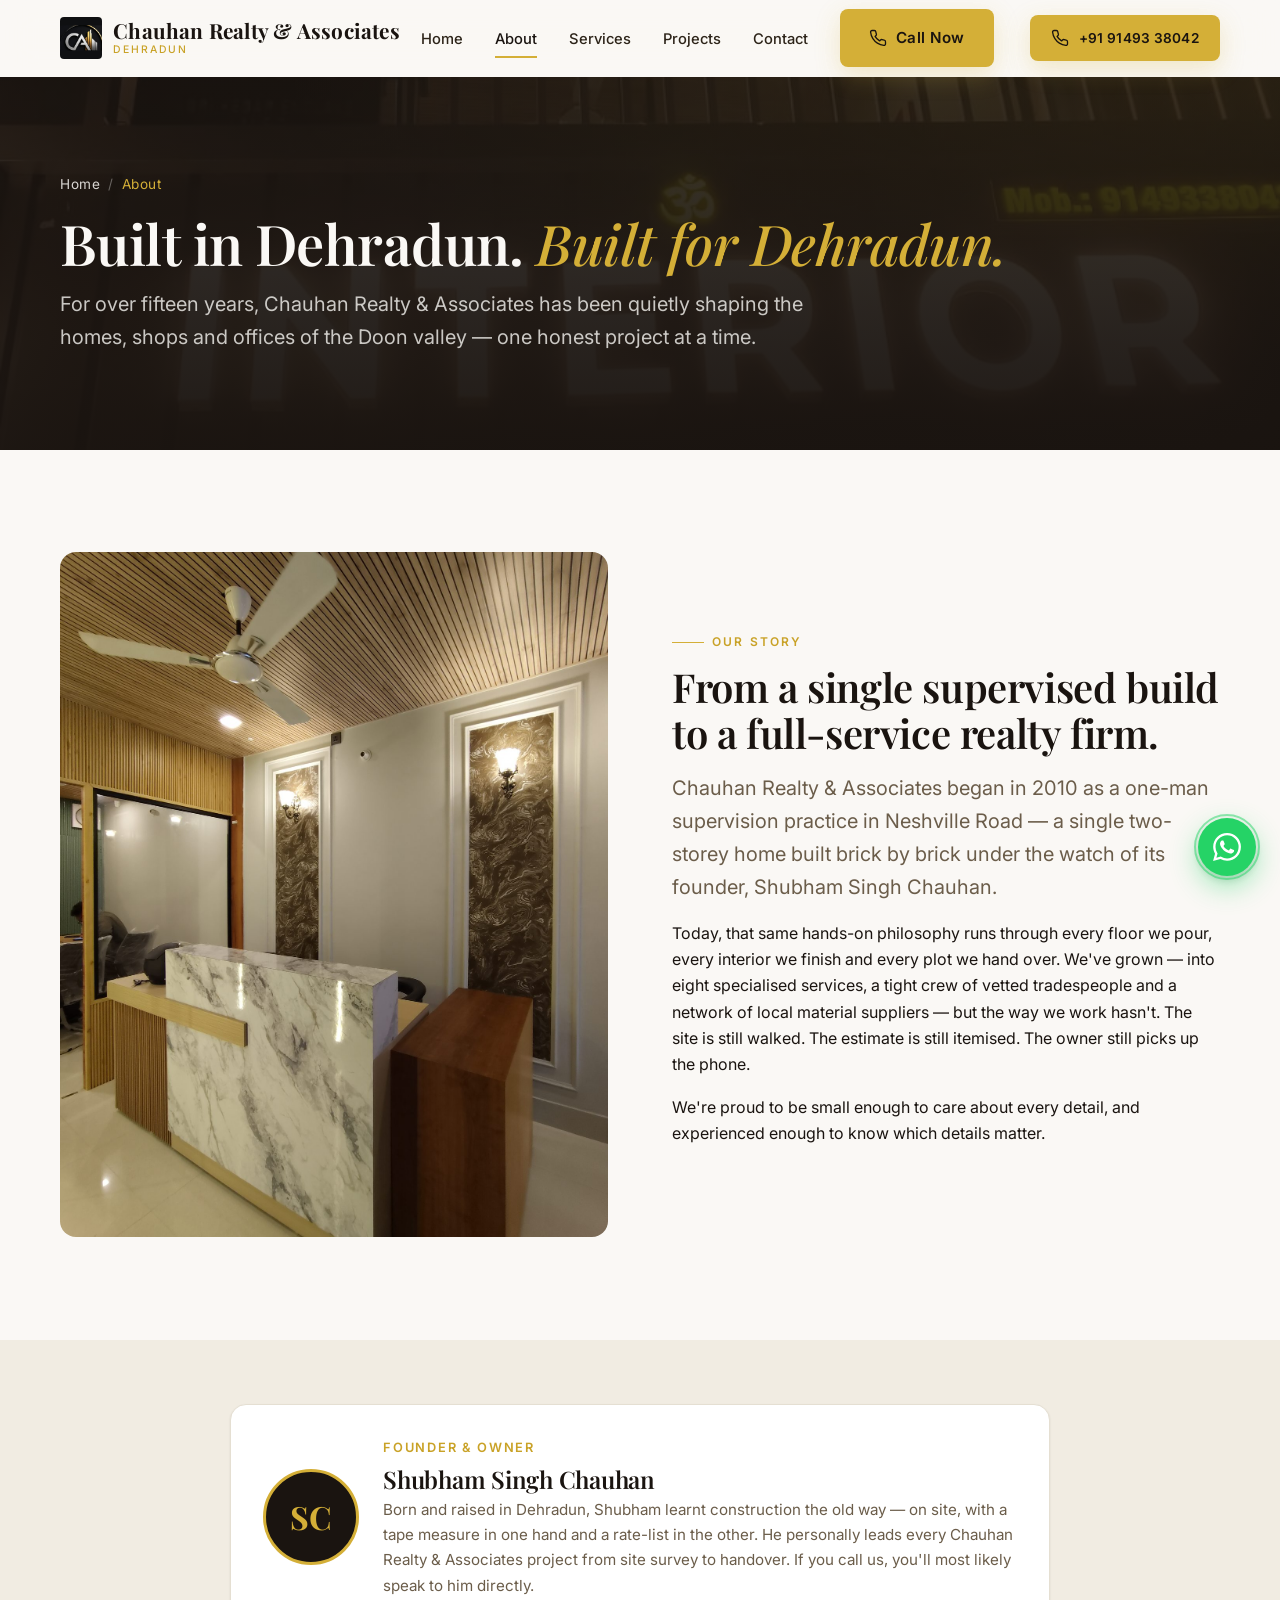
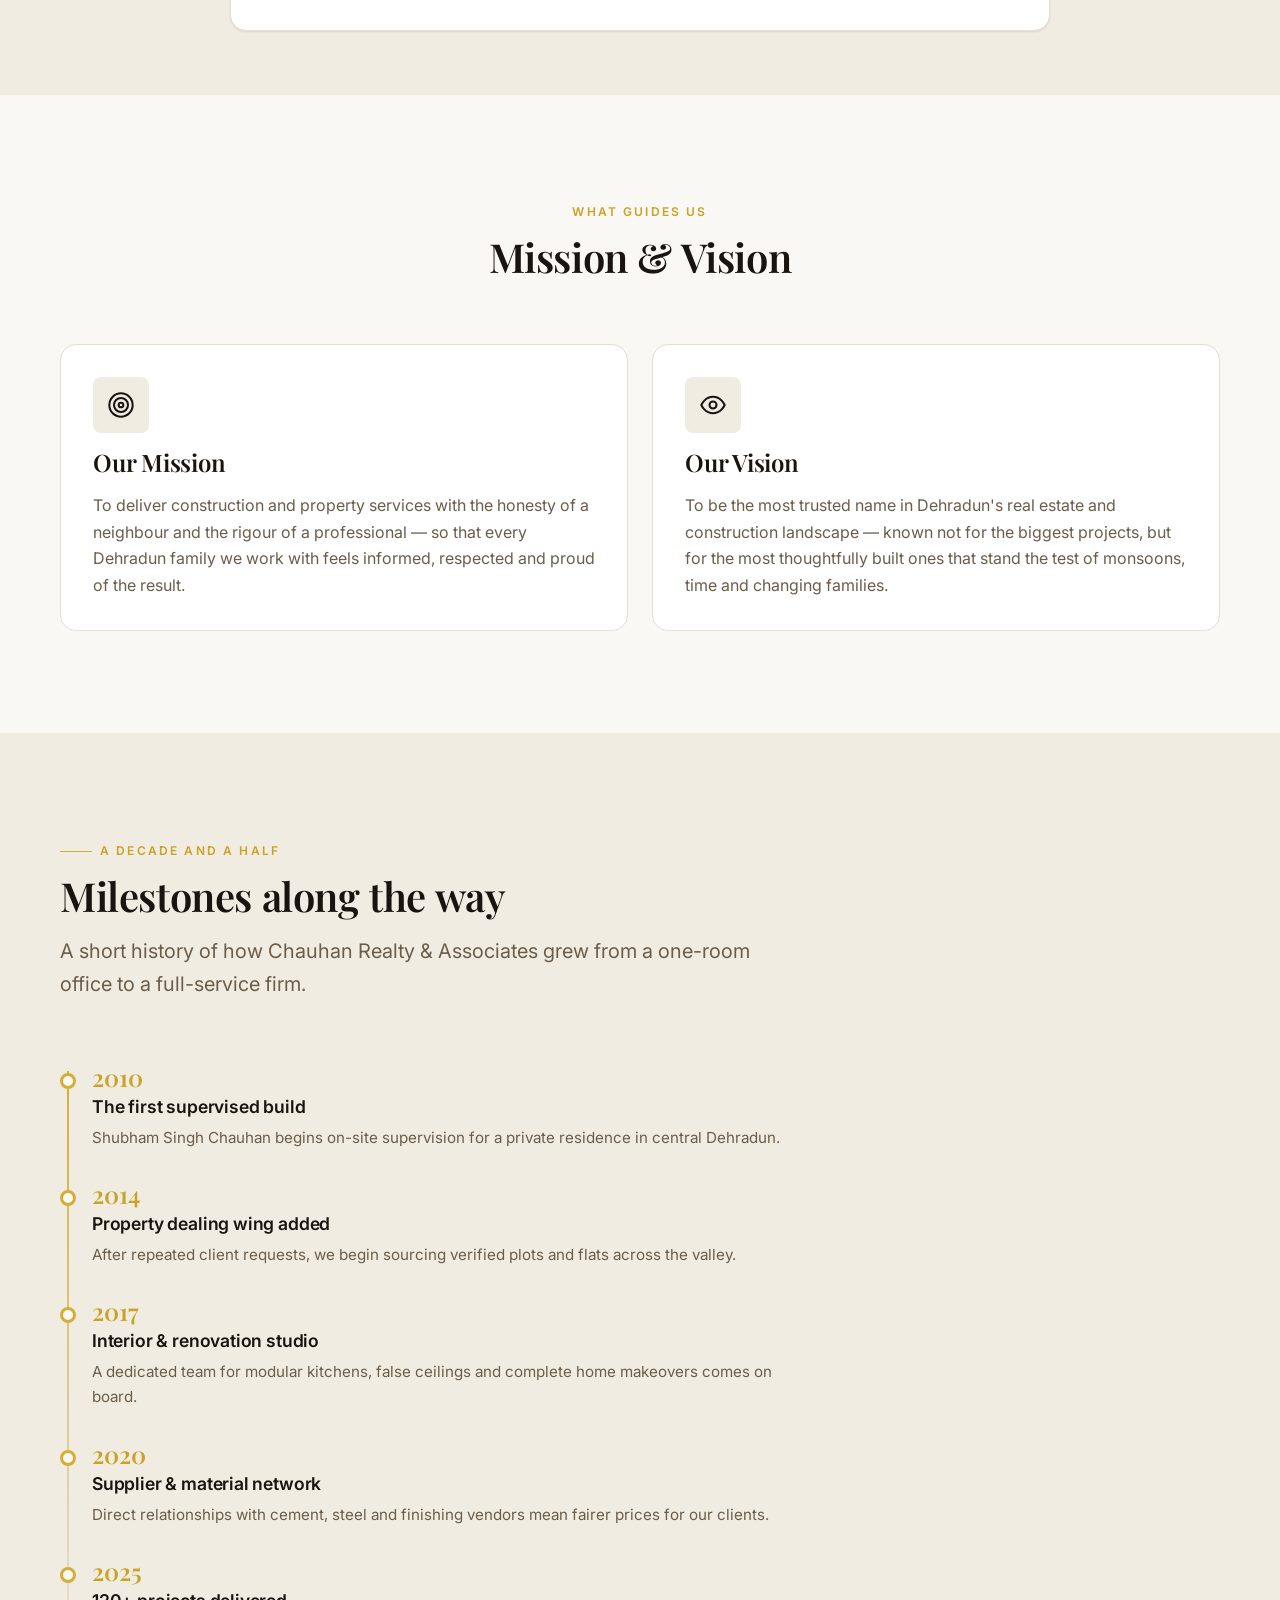
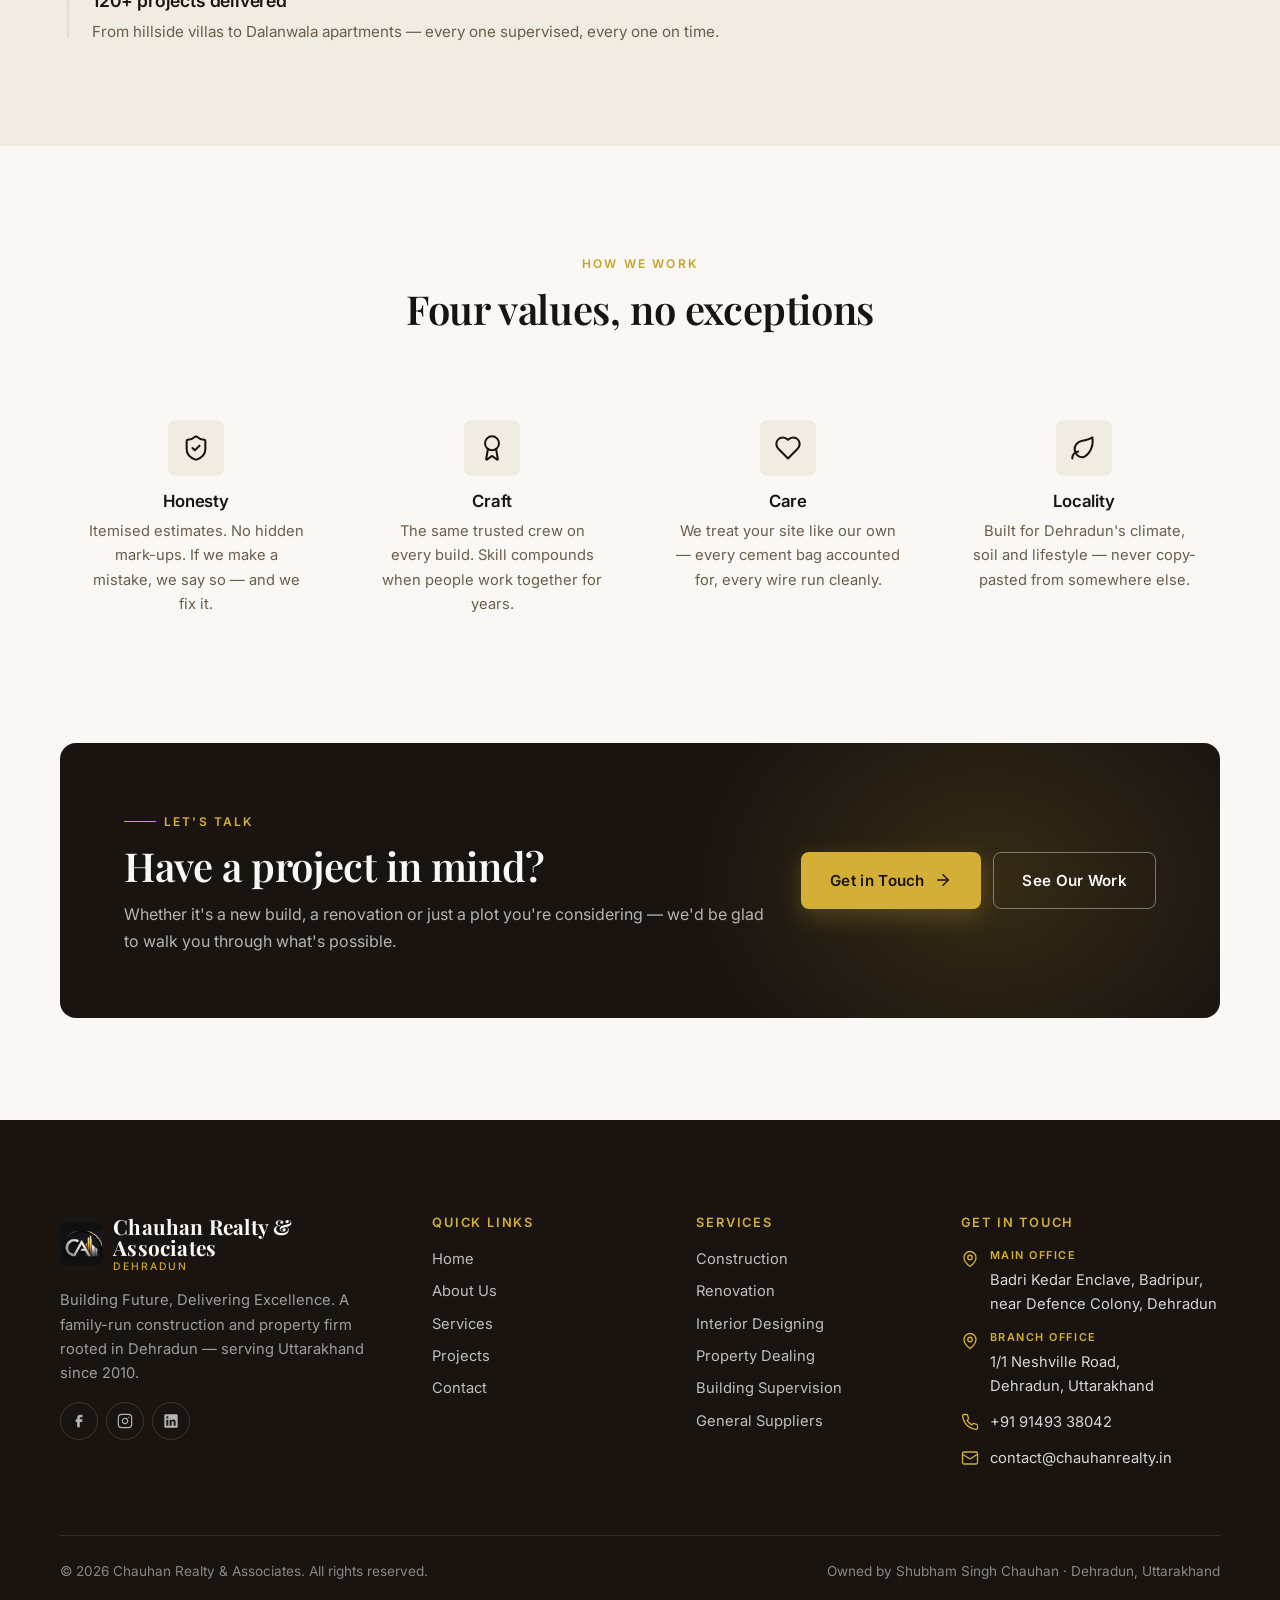
<file: about.html>
<!DOCTYPE html>
<html lang="en">
<head>
  <meta charset="UTF-8" />
  <meta name="viewport" content="width=device-width, initial-scale=1.0" />
  <meta name="theme-color" content="#1a1410" />

  <title>About Chauhan Realty &amp; Associates — Trusted Builders & Property Dealers in Dehradun</title>
  <meta name="description" content="Founded by Shubham Singh Chauhan, Chauhan Realty &amp; Associates has served Dehradun since 2010 — building homes, renovating commercial spaces and dealing in property across Uttarakhand." />
  <link rel="canonical" href="https://chauhanrealty.in/about.html" />

  <meta property="og:type" content="website" />
  <meta property="og:url" content="https://chauhanrealty.in/about.html" />
  <meta property="og:title" content="About Chauhan Realty &amp; Associates — Trusted Builders in Dehradun" />
  <meta property="og:description" content="Our story, our owner, and the values behind every build. Family-run construction & property firm in Dehradun." />
  <meta property="og:image" content="https://chauhanrealty.in/images/og-cover.jpg" />
  <meta property="og:locale" content="en_IN" />
  <meta property="og:site_name" content="Chauhan Realty &amp; Associates" />
  <meta name="twitter:card" content="summary_large_image" />
  <meta name="twitter:title" content="About Chauhan Realty &amp; Associates — Trusted Builders in Dehradun" />
  <meta name="twitter:description" content="Family-run construction & property firm serving Dehradun since 2010." />
  <meta name="twitter:image" content="https://chauhanrealty.in/images/og-cover.jpg" />

  <link rel="icon" type="image/jpeg" href="images/logo.jpg" />
  <link rel="apple-touch-icon" href="images/logo.jpg" />

  <link rel="preconnect" href="https://fonts.googleapis.com">
  <link rel="preconnect" href="https://fonts.gstatic.com" crossorigin>
  <link href="https://fonts.googleapis.com/css2?family=Playfair+Display:ital,wght@0,400;0,500;0,600;0,700;1,400;1,500&family=Inter:wght@300;400;500;600;700&display=swap" rel="stylesheet">

  <link rel="stylesheet" href="css/style.css" />
</head>

<body data-page="about">

  <!-- ============ SVG icon sprite ============ -->
  <svg width="0" height="0" style="position:absolute" aria-hidden="true" focusable="false">
    <defs>
      <symbol id="i-construction" viewBox="0 0 24 24" fill="none" stroke="currentColor" stroke-width="1.75" stroke-linecap="round" stroke-linejoin="round"><rect x="2" y="6" width="20" height="8" rx="1"/><path d="M17 14v7"/><path d="M7 14v7"/><path d="M17 3v3"/><path d="M7 3v3"/><path d="M10 14 2.3 6.3"/><path d="m14 6 7.7 7.7"/><path d="m8 6 8 8"/></symbol>
      <symbol id="i-shield-check" viewBox="0 0 24 24" fill="none" stroke="currentColor" stroke-width="1.75" stroke-linecap="round" stroke-linejoin="round"><path d="M20 13c0 5-3.5 7.5-7.66 8.95a1 1 0 0 1-.67-.01C7.5 20.5 4 18 4 13V6a1 1 0 0 1 1-1c2 0 4.5-1.2 6.24-2.72a1.17 1.17 0 0 1 1.52 0C14.51 3.81 17 5 19 5a1 1 0 0 1 1 1z"/><path d="m9 12 2 2 4-4"/></symbol>
      <symbol id="i-award" viewBox="0 0 24 24" fill="none" stroke="currentColor" stroke-width="1.75" stroke-linecap="round" stroke-linejoin="round"><path d="m15.477 12.89 1.515 8.526a.5.5 0 0 1-.81.47l-3.58-2.687a1 1 0 0 0-1.197 0l-3.586 2.686a.5.5 0 0 1-.81-.469l1.514-8.526"/><circle cx="12" cy="8" r="6"/></symbol>
      <symbol id="i-users" viewBox="0 0 24 24" fill="none" stroke="currentColor" stroke-width="1.75" stroke-linecap="round" stroke-linejoin="round"><path d="M16 21v-2a4 4 0 0 0-4-4H6a4 4 0 0 0-4 4v2"/><circle cx="9" cy="7" r="4"/><path d="M22 21v-2a4 4 0 0 0-3-3.87"/><path d="M16 3.13a4 4 0 0 1 0 7.75"/></symbol>
      <symbol id="i-target" viewBox="0 0 24 24" fill="none" stroke="currentColor" stroke-width="1.75" stroke-linecap="round" stroke-linejoin="round"><circle cx="12" cy="12" r="10"/><circle cx="12" cy="12" r="6"/><circle cx="12" cy="12" r="2"/></symbol>
      <symbol id="i-eye" viewBox="0 0 24 24" fill="none" stroke="currentColor" stroke-width="1.75" stroke-linecap="round" stroke-linejoin="round"><path d="M2 12s3-7 10-7 10 7 10 7-3 7-10 7-10-7-10-7z"/><circle cx="12" cy="12" r="3"/></symbol>
      <symbol id="i-heart" viewBox="0 0 24 24" fill="none" stroke="currentColor" stroke-width="1.75" stroke-linecap="round" stroke-linejoin="round"><path d="M19 14c1.49-1.46 3-3.21 3-5.5A5.5 5.5 0 0 0 16.5 3c-1.76 0-3 .5-4.5 2-1.5-1.5-2.74-2-4.5-2A5.5 5.5 0 0 0 2 8.5c0 2.29 1.51 4.04 3 5.5l7 7Z"/></symbol>
      <symbol id="i-leaf" viewBox="0 0 24 24" fill="none" stroke="currentColor" stroke-width="1.75" stroke-linecap="round" stroke-linejoin="round"><path d="M11 20A7 7 0 0 1 9.8 6.1C15.5 5 17 4.48 19.2 2.96c1.4 9.3-3.7 15.4-8.2 17.04"/><path d="M2 21c0-3 1.85-5.36 5.08-6"/></symbol>
      <symbol id="i-check" viewBox="0 0 24 24" fill="none" stroke="currentColor" stroke-width="2.25" stroke-linecap="round" stroke-linejoin="round"><polyline points="20 6 9 17 4 12"/></symbol>
      <symbol id="i-arrow-right" viewBox="0 0 24 24" fill="none" stroke="currentColor" stroke-width="2" stroke-linecap="round" stroke-linejoin="round"><line x1="5" y1="12" x2="19" y2="12"/><polyline points="12 5 19 12 12 19"/></symbol>
      <symbol id="i-phone" viewBox="0 0 24 24" fill="none" stroke="currentColor" stroke-width="1.75" stroke-linecap="round" stroke-linejoin="round"><path d="M22 16.92v3a2 2 0 0 1-2.18 2 19.79 19.79 0 0 1-8.63-3.07 19.5 19.5 0 0 1-6-6 19.79 19.79 0 0 1-3.07-8.67A2 2 0 0 1 4.11 2h3a2 2 0 0 1 2 1.72 12.84 12.84 0 0 0 .7 2.81 2 2 0 0 1-.45 2.11L8.09 9.91a16 16 0 0 0 6 6l1.27-1.27a2 2 0 0 1 2.11-.45 12.84 12.84 0 0 0 2.81.7A2 2 0 0 1 22 16.92z"/></symbol>
      <symbol id="i-mail" viewBox="0 0 24 24" fill="none" stroke="currentColor" stroke-width="1.75" stroke-linecap="round" stroke-linejoin="round"><rect x="2" y="4" width="20" height="16" rx="2"/><path d="m22 7-8.97 5.7a1.94 1.94 0 0 1-2.06 0L2 7"/></symbol>
      <symbol id="i-map-pin" viewBox="0 0 24 24" fill="none" stroke="currentColor" stroke-width="1.75" stroke-linecap="round" stroke-linejoin="round"><path d="M20 10c0 6-8 12-8 12s-8-6-8-12a8 8 0 0 1 16 0Z"/><circle cx="12" cy="10" r="3"/></symbol>
      <symbol id="i-whatsapp" viewBox="0 0 24 24" fill="currentColor"><path d="M17.472 14.382c-.297-.149-1.758-.867-2.03-.967-.273-.099-.471-.148-.67.15-.197.297-.767.966-.94 1.164-.173.198-.347.223-.644.075-.297-.15-1.255-.463-2.39-1.475-.883-.788-1.48-1.761-1.653-2.059-.173-.297-.018-.458.13-.606.134-.133.298-.347.446-.52.149-.174.198-.298.298-.497.099-.198.05-.371-.025-.52-.075-.149-.669-1.612-.916-2.207-.242-.579-.487-.5-.669-.51-.173-.008-.371-.01-.57-.01-.198 0-.52.074-.792.372-.272.297-1.04 1.016-1.04 2.479 0 1.462 1.065 2.875 1.213 3.074.149.198 2.096 3.2 5.077 4.487.709.306 1.262.489 1.694.625.712.227 1.36.195 1.871.118.571-.085 1.758-.719 2.006-1.413.248-.694.248-1.289.173-1.413-.074-.124-.272-.198-.57-.347m-5.421 7.403h-.004a9.87 9.87 0 0 1-5.031-1.378l-.361-.214-3.741.982.998-3.648-.235-.374a9.86 9.86 0 0 1-1.51-5.26c.001-5.45 4.436-9.884 9.888-9.884 2.64 0 5.122 1.03 6.988 2.898a9.825 9.825 0 0 1 2.893 6.994c-.003 5.45-4.437 9.884-9.885 9.884m8.413-18.297A11.815 11.815 0 0 0 12.05 0C5.495 0 .16 5.335.157 11.892c0 2.096.547 4.142 1.588 5.945L.057 24l6.305-1.654a11.882 11.882 0 0 0 5.683 1.448h.005c6.554 0 11.89-5.335 11.893-11.893A11.821 11.821 0 0 0 20.464 3.488"/></symbol>
      <symbol id="i-facebook" viewBox="0 0 24 24" fill="currentColor"><path d="M9.198 21.5h4v-8.01h3.604l.396-3.98h-4V7.5a1 1 0 0 1 1-1h3v-4h-3a5 5 0 0 0-5 5v2.01h-2l-.396 3.98h2.396v8.01Z"/></symbol>
      <symbol id="i-instagram" viewBox="0 0 24 24" fill="none" stroke="currentColor" stroke-width="1.75" stroke-linecap="round" stroke-linejoin="round"><rect x="2" y="2" width="20" height="20" rx="5"/><path d="M16 11.37A4 4 0 1 1 12.63 8 4 4 0 0 1 16 11.37z"/><line x1="17.5" y1="6.5" x2="17.51" y2="6.5"/></symbol>
      <symbol id="i-linkedin" viewBox="0 0 24 24" fill="currentColor"><path d="M20.5 2h-17A1.5 1.5 0 0 0 2 3.5v17A1.5 1.5 0 0 0 3.5 22h17a1.5 1.5 0 0 0 1.5-1.5v-17A1.5 1.5 0 0 0 20.5 2zM8 19H5v-9h3zM6.5 8.25A1.75 1.75 0 1 1 8.3 6.5a1.78 1.78 0 0 1-1.8 1.75zM19 19h-3v-4.74c0-1.42-.6-1.93-1.38-1.93A1.74 1.74 0 0 0 13 14.19a.66.66 0 0 0 0 .14V19h-3v-9h2.9v1.3a3.11 3.11 0 0 1 2.7-1.4c1.55 0 3.36.86 3.36 3.66z"/></symbol>
    </defs>
  </svg>

  <!-- ============ Header ============ -->
  <header class="site-header">
    <div class="container">
      <nav class="nav" aria-label="Primary">
        <a href="index.html" class="brand">
          <span class="brand-mark"><img src="images/logo.jpg" alt="" /></span>
          <span class="brand-text">Chauhan Realty &amp; Associates<small>Dehradun</small></span>
        </a>
        <ul class="nav-list" id="primary-menu">
          <li><a class="nav-link" data-nav="home"     href="index.html">Home</a></li>
          <li><a class="nav-link" data-nav="about"    href="about.html">About</a></li>
          <li><a class="nav-link" data-nav="services" href="services.html">Services</a></li>
          <li><a class="nav-link" data-nav="projects" href="projects.html">Projects</a></li>
          <li><a class="nav-link" data-nav="contact"  href="contact.html">Contact</a></li>
          <li class="mobile-cta">
            <a class="btn btn--primary" href="tel:+919149338042">
              <svg class="icon"><use href="#i-phone"/></svg> Call Now
            </a>
          </li>
        </ul>
        <div class="nav-cta">
          <a class="btn btn--primary" href="tel:+919149338042">
            <svg class="icon"><use href="#i-phone"/></svg> +91 91493 38042
          </a>
        </div>
        <button class="nav-toggle" aria-controls="primary-menu" aria-expanded="false" aria-label="Toggle menu">
          <span></span><span></span><span></span>
        </button>
      </nav>
    </div>
  </header>

  <main>

    <!-- ============ Page Header ============ -->
    <section class="page-header">
      <div class="page-header-bg" aria-hidden="true">
        <img src="images/office-storefront.jpg" alt="" />
      </div>
      <div class="container">
        <nav class="breadcrumbs" aria-label="Breadcrumb">
          <a href="index.html">Home</a>
          <span class="sep">/</span>
          <span class="current">About</span>
        </nav>
        <h1>Built in Dehradun. <span class="accent">Built for Dehradun.</span></h1>
        <p>For over fifteen years, Chauhan Realty &amp; Associates has been quietly shaping the homes, shops and offices of the Doon valley — one honest project at a time.</p>
      </div>
    </section>

    <!-- ============ Story ============ -->
    <section class="section">
      <div class="container">
        <div class="split">
          <div class="split-media reveal">
            <img src="images/office-interior.jpg" alt="Inside the Chauhan Realty &amp; Associates office on Neshville Road — reception desk, executive seating and consultation area" />
          </div>
          <div class="reveal" data-delay="2">
            <span class="eyebrow">Our Story</span>
            <h2>From a single supervised build to a full-service realty firm.</h2>
            <p class="lead">
              Chauhan Realty &amp; Associates began in 2010 as a one-man supervision practice in Neshville Road — a single
              two-storey home built brick by brick under the watch of its founder, Shubham Singh Chauhan.
            </p>
            <p>
              Today, that same hands-on philosophy runs through every floor we pour, every interior we
              finish and every plot we hand over. We've grown — into eight specialised services, a tight
              crew of vetted tradespeople and a network of local material suppliers — but the way we work
              hasn't. The site is still walked. The estimate is still itemised. The owner still picks up
              the phone.
            </p>
            <p>
              We're proud to be small enough to care about every detail, and experienced enough to know
              which details matter.
            </p>
          </div>
        </div>
      </div>
    </section>

    <!-- ============ Owner Intro ============ -->
    <section class="section" style="background:var(--color-cream-2);padding-block:var(--space-8)">
      <div class="container">
        <div class="owner-card reveal" style="max-width:820px;margin-inline:auto">
          <div class="owner-avatar" aria-hidden="true">SC</div>
          <div>
            <span class="role">Founder &amp; Owner</span>
            <h3>Shubham Singh Chauhan</h3>
            <p>
              Born and raised in Dehradun, Shubham learnt construction the old way — on site, with a tape
              measure in one hand and a rate-list in the other. He personally leads every Chauhan Realty &amp; Associates
              project from site survey to handover. If you call us, you'll most likely speak to him directly.
            </p>
          </div>
        </div>
      </div>
    </section>

    <!-- ============ Mission & Vision ============ -->
    <section class="section">
      <div class="container">
        <header class="section-head center reveal">
          <span class="eyebrow center">What Guides Us</span>
          <h2>Mission &amp; Vision</h2>
        </header>

        <div class="mv-grid">
          <article class="mv-card reveal" data-delay="1">
            <div class="service-icon"><svg class="icon"><use href="#i-target"/></svg></div>
            <h3>Our Mission</h3>
            <p>
              To deliver construction and property services with the honesty of a neighbour and the rigour
              of a professional — so that every Dehradun family we work with feels informed, respected and
              proud of the result.
            </p>
          </article>
          <article class="mv-card reveal" data-delay="2">
            <div class="service-icon"><svg class="icon"><use href="#i-eye"/></svg></div>
            <h3>Our Vision</h3>
            <p>
              To be the most trusted name in Dehradun's real estate and construction landscape — known not
              for the biggest projects, but for the most thoughtfully built ones that stand the test of
              monsoons, time and changing families.
            </p>
          </article>
        </div>
      </div>
    </section>

    <!-- ============ Milestones (timeline) ============ -->
    <section class="section" style="background:var(--color-cream-2)">
      <div class="container">
        <header class="section-head reveal">
          <span class="eyebrow">A Decade and a Half</span>
          <h2>Milestones along the way</h2>
          <p class="lead">A short history of how Chauhan Realty &amp; Associates grew from a one-room office to a full-service firm.</p>
        </header>

        <div class="timeline" style="max-width:720px">
          <article class="timeline-item reveal" data-delay="1">
            <span class="timeline-year">2010</span>
            <h3>The first supervised build</h3>
            <p>Shubham Singh Chauhan begins on-site supervision for a private residence in central Dehradun.</p>
          </article>
          <article class="timeline-item reveal" data-delay="2">
            <span class="timeline-year">2014</span>
            <h3>Property dealing wing added</h3>
            <p>After repeated client requests, we begin sourcing verified plots and flats across the valley.</p>
          </article>
          <article class="timeline-item reveal" data-delay="3">
            <span class="timeline-year">2017</span>
            <h3>Interior &amp; renovation studio</h3>
            <p>A dedicated team for modular kitchens, false ceilings and complete home makeovers comes on board.</p>
          </article>
          <article class="timeline-item reveal" data-delay="4">
            <span class="timeline-year">2020</span>
            <h3>Supplier &amp; material network</h3>
            <p>Direct relationships with cement, steel and finishing vendors mean fairer prices for our clients.</p>
          </article>
          <article class="timeline-item reveal" data-delay="1">
            <span class="timeline-year">2025</span>
            <h3>120+ projects delivered</h3>
            <p>From hillside villas to Dalanwala apartments — every one supervised, every one on time.</p>
          </article>
        </div>
      </div>
    </section>

    <!-- ============ Values ============ -->
    <section class="section">
      <div class="container">
        <header class="section-head center reveal">
          <span class="eyebrow center">How We Work</span>
          <h2>Four values, no exceptions</h2>
        </header>

        <div class="values">
          <div class="value reveal" data-delay="1">
            <div class="service-icon"><svg class="icon"><use href="#i-shield-check"/></svg></div>
            <h3>Honesty</h3>
            <p>Itemised estimates. No hidden mark-ups. If we make a mistake, we say so — and we fix it.</p>
          </div>
          <div class="value reveal" data-delay="2">
            <div class="service-icon"><svg class="icon"><use href="#i-award"/></svg></div>
            <h3>Craft</h3>
            <p>The same trusted crew on every build. Skill compounds when people work together for years.</p>
          </div>
          <div class="value reveal" data-delay="3">
            <div class="service-icon"><svg class="icon"><use href="#i-heart"/></svg></div>
            <h3>Care</h3>
            <p>We treat your site like our own — every cement bag accounted for, every wire run cleanly.</p>
          </div>
          <div class="value reveal" data-delay="4">
            <div class="service-icon"><svg class="icon"><use href="#i-leaf"/></svg></div>
            <h3>Locality</h3>
            <p>Built for Dehradun's climate, soil and lifestyle — never copy-pasted from somewhere else.</p>
          </div>
        </div>
      </div>
    </section>

    <!-- ============ CTA ============ -->
    <section class="section" style="padding-top:0">
      <div class="container">
        <div class="cta-strip reveal">
          <div>
            <span class="eyebrow" style="color:var(--color-gold)">Let's Talk</span>
            <h2>Have a project in mind?</h2>
            <p>Whether it's a new build, a renovation or just a plot you're considering — we'd be glad to walk you through what's possible.</p>
          </div>
          <div class="cta-strip-actions">
            <a class="btn btn--primary" href="contact.html">Get in Touch
              <svg class="icon"><use href="#i-arrow-right"/></svg>
            </a>
            <a class="btn btn--ghost-light" href="projects.html">See Our Work</a>
          </div>
        </div>
      </div>
    </section>

  </main>

  <!-- ============ Footer ============ -->
  <footer class="site-footer">
    <div class="container">
      <div class="footer-grid">
        <div class="footer-col">
          <a href="index.html" class="brand">
            <span class="brand-mark"><img src="images/logo.jpg" alt="" /></span>
            <span class="brand-text">Chauhan Realty &amp; Associates<small>Dehradun</small></span>
          </a>
          <p class="footer-about">Building Future, Delivering Excellence. A family-run construction and property firm rooted in Dehradun — serving Uttarakhand since 2010.</p>
          <div class="footer-socials">
            <a href="#" aria-label="Chauhan Realty &amp; Associates on Facebook"><svg class="icon"><use href="#i-facebook"/></svg></a>
            <a href="#" aria-label="Chauhan Realty &amp; Associates on Instagram"><svg class="icon"><use href="#i-instagram"/></svg></a>
            <a href="#" aria-label="Chauhan Realty &amp; Associates on LinkedIn"><svg class="icon"><use href="#i-linkedin"/></svg></a>
          </div>
        </div>
        <div class="footer-col">
          <h4>Quick Links</h4>
          <ul>
            <li><a href="index.html">Home</a></li>
            <li><a href="about.html">About Us</a></li>
            <li><a href="services.html">Services</a></li>
            <li><a href="projects.html">Projects</a></li>
            <li><a href="contact.html">Contact</a></li>
          </ul>
        </div>
        <div class="footer-col">
          <h4>Services</h4>
          <ul>
            <li><a href="services.html#construction">Construction</a></li>
            <li><a href="services.html#renovation">Renovation</a></li>
            <li><a href="services.html#interior">Interior Designing</a></li>
            <li><a href="services.html#property">Property Dealing</a></li>
            <li><a href="services.html#supervision">Building Supervision</a></li>
            <li><a href="services.html#suppliers">General Suppliers</a></li>
          </ul>
        </div>
        <div class="footer-col">
          <h4>Get in Touch</h4>
          <div class="footer-contact">
            <div class="footer-contact-item">
              <svg class="icon"><use href="#i-map-pin"/></svg>
              <span>
                <strong class="office-label">Main Office</strong>
                <a href="https://www.google.com/maps?q=30.270317,78.049753" target="_blank" rel="noopener">Badri Kedar Enclave, Badripur,<br>near Defence Colony, Dehradun</a>
              </span>
            </div>
            <div class="footer-contact-item">
              <svg class="icon"><use href="#i-map-pin"/></svg>
              <span>
                <strong class="office-label">Branch Office</strong>
                <a href="https://maps.google.com/?q=1%2F1+Neshville+Road+Dehradun" target="_blank" rel="noopener">1/1 Neshville Road,<br>Dehradun, Uttarakhand</a>
              </span>
            </div>
            <div class="footer-contact-item">
              <svg class="icon"><use href="#i-phone"/></svg>
              <span>
                <a href="tel:+919149338042">+91 91493 38042</a>
              </span>
            </div>
            <div class="footer-contact-item">
              <svg class="icon"><use href="#i-mail"/></svg>
              <a href="mailto:contact@chauhanrealty.in">contact@chauhanrealty.in</a>
            </div>
          </div>
        </div>
      </div>
      <div class="footer-bottom">
        <span>&copy; <span data-year>2026</span> Chauhan Realty &amp; Associates. All rights reserved.</span>
        <span>Owned by Shubham Singh Chauhan · Dehradun, Uttarakhand</span>
      </div>
    </div>
  </footer>

  <a class="whatsapp-float" href="https://wa.me/919149338042?text=Hi%20Chauhan%20Realty%2C%20I%27d%20like%20to%20discuss%20a%20project." target="_blank" rel="noopener" aria-label="Chat with Chauhan Realty &amp; Associates on WhatsApp">
    <svg class="icon" aria-hidden="true"><use href="#i-whatsapp"/></svg>
  </a>

  <script src="js/script.js"></script>
</body>
</html>
</file>
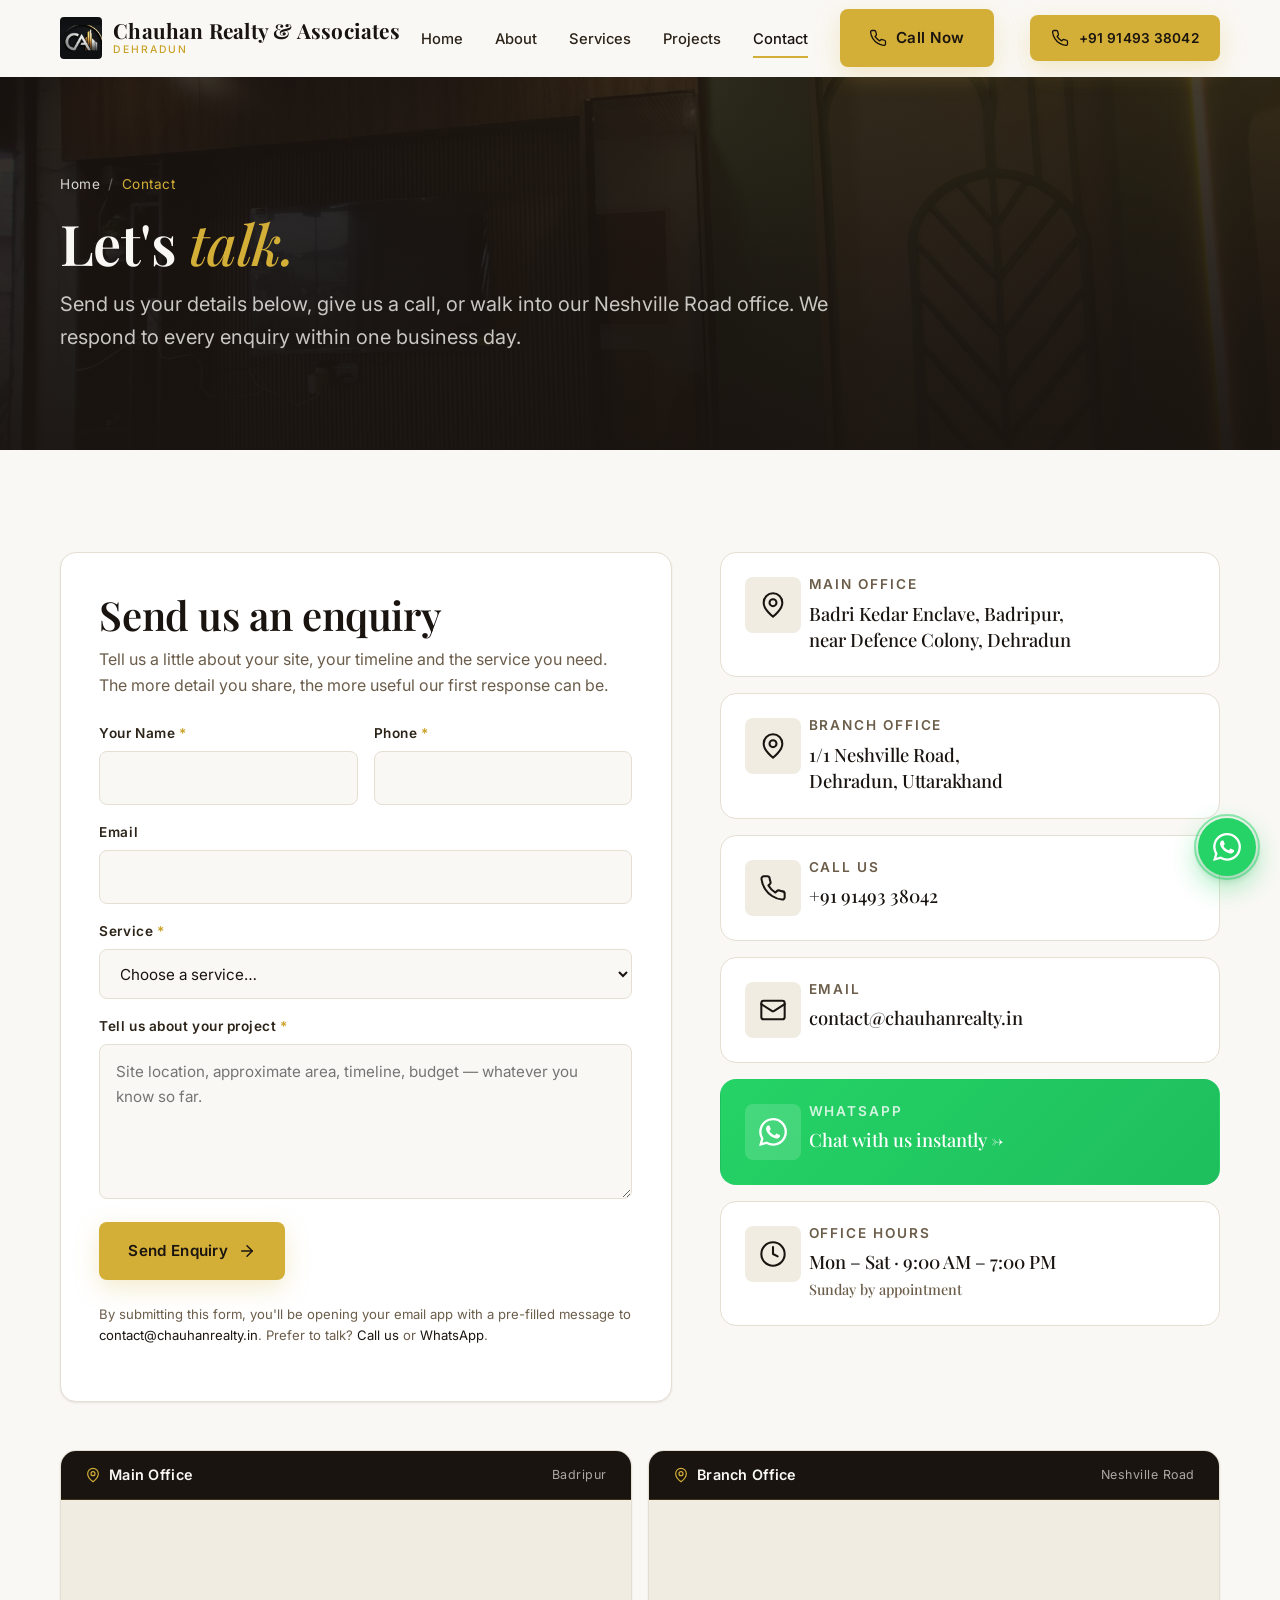
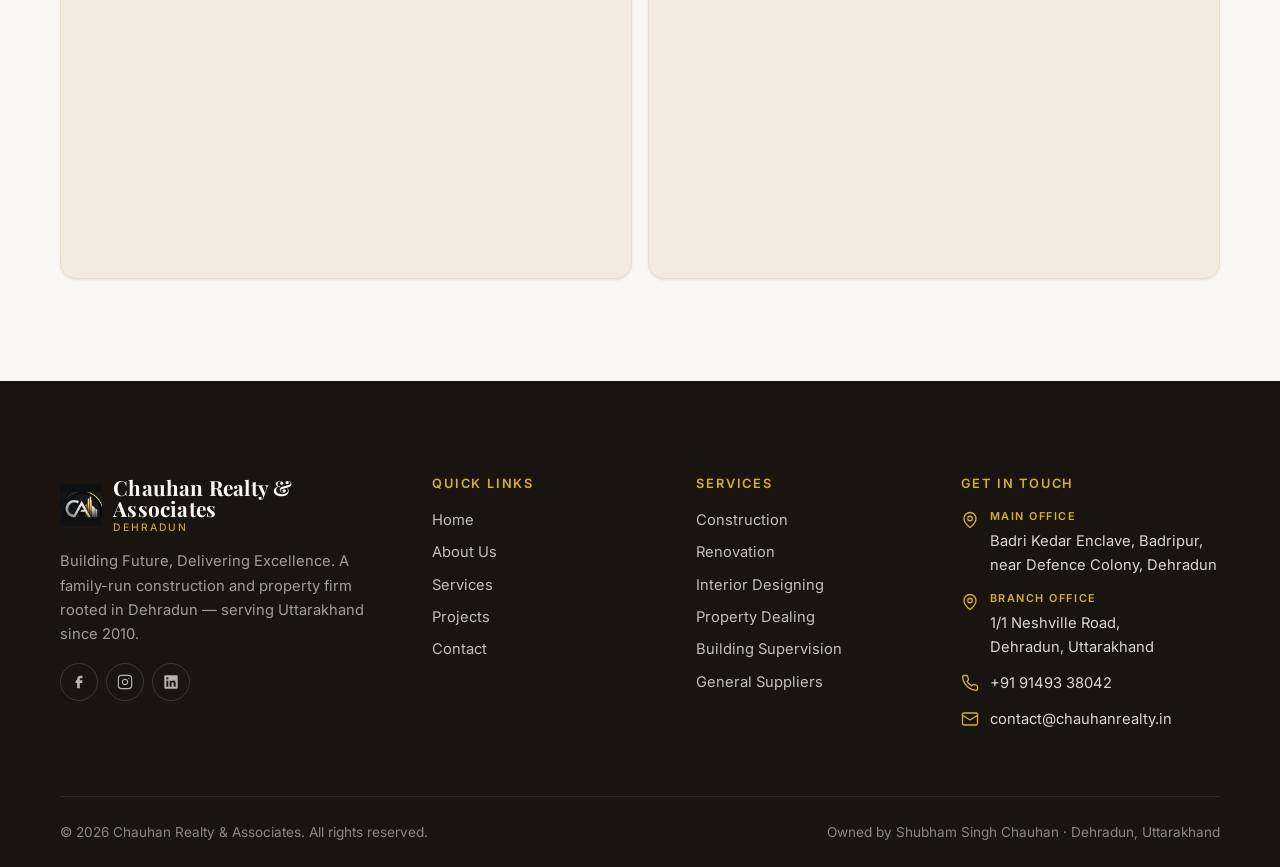
<file: contact.html>
<!DOCTYPE html>
<html lang="en">
<head>
  <meta charset="UTF-8" />
  <meta name="viewport" content="width=device-width, initial-scale=1.0" />
  <meta name="theme-color" content="#1a1410" />

  <title>Contact Chauhan Realty &amp; Associates — Builders & Property Dealers in Dehradun</title>
  <meta name="description" content="Get in touch with Chauhan Realty &amp; Associates in Dehradun. Call +91 9149338042, WhatsApp us, or send a project enquiry — we respond within one business day." />
  <link rel="canonical" href="https://chauhanrealty.in/contact.html" />

  <meta property="og:type" content="website" />
  <meta property="og:url" content="https://chauhanrealty.in/contact.html" />
  <meta property="og:title" content="Contact Chauhan Realty &amp; Associates — Dehradun" />
  <meta property="og:description" content="Call, WhatsApp or send us a message. We respond within one business day." />
  <meta property="og:image" content="https://chauhanrealty.in/images/og-cover.jpg" />
  <meta property="og:locale" content="en_IN" />
  <meta property="og:site_name" content="Chauhan Realty &amp; Associates" />
  <meta name="twitter:card" content="summary_large_image" />
  <meta name="twitter:title" content="Contact Chauhan Realty &amp; Associates — Dehradun" />
  <meta name="twitter:description" content="Call, WhatsApp or send us a message — we respond within one business day." />
  <meta name="twitter:image" content="https://chauhanrealty.in/images/og-cover.jpg" />

  <link rel="icon" type="image/jpeg" href="images/logo.jpg" />
  <link rel="apple-touch-icon" href="images/logo.jpg" />

  <link rel="preconnect" href="https://fonts.googleapis.com">
  <link rel="preconnect" href="https://fonts.gstatic.com" crossorigin>
  <link href="https://fonts.googleapis.com/css2?family=Playfair+Display:ital,wght@0,400;0,500;0,600;0,700;1,400;1,500&family=Inter:wght@300;400;500;600;700&display=swap" rel="stylesheet">

  <link rel="stylesheet" href="css/style.css" />
</head>

<body data-page="contact">

  <svg width="0" height="0" style="position:absolute" aria-hidden="true" focusable="false">
    <defs>
      <symbol id="i-phone" viewBox="0 0 24 24" fill="none" stroke="currentColor" stroke-width="1.75" stroke-linecap="round" stroke-linejoin="round"><path d="M22 16.92v3a2 2 0 0 1-2.18 2 19.79 19.79 0 0 1-8.63-3.07 19.5 19.5 0 0 1-6-6 19.79 19.79 0 0 1-3.07-8.67A2 2 0 0 1 4.11 2h3a2 2 0 0 1 2 1.72 12.84 12.84 0 0 0 .7 2.81 2 2 0 0 1-.45 2.11L8.09 9.91a16 16 0 0 0 6 6l1.27-1.27a2 2 0 0 1 2.11-.45 12.84 12.84 0 0 0 2.81.7A2 2 0 0 1 22 16.92z"/></symbol>
      <symbol id="i-mail" viewBox="0 0 24 24" fill="none" stroke="currentColor" stroke-width="1.75" stroke-linecap="round" stroke-linejoin="round"><rect x="2" y="4" width="20" height="16" rx="2"/><path d="m22 7-8.97 5.7a1.94 1.94 0 0 1-2.06 0L2 7"/></symbol>
      <symbol id="i-map-pin" viewBox="0 0 24 24" fill="none" stroke="currentColor" stroke-width="1.75" stroke-linecap="round" stroke-linejoin="round"><path d="M20 10c0 6-8 12-8 12s-8-6-8-12a8 8 0 0 1 16 0Z"/><circle cx="12" cy="10" r="3"/></symbol>
      <symbol id="i-clock" viewBox="0 0 24 24" fill="none" stroke="currentColor" stroke-width="1.75" stroke-linecap="round" stroke-linejoin="round"><circle cx="12" cy="12" r="10"/><polyline points="12 6 12 12 16 14"/></symbol>
      <symbol id="i-arrow-right" viewBox="0 0 24 24" fill="none" stroke="currentColor" stroke-width="2" stroke-linecap="round" stroke-linejoin="round"><line x1="5" y1="12" x2="19" y2="12"/><polyline points="12 5 19 12 12 19"/></symbol>
      <symbol id="i-whatsapp" viewBox="0 0 24 24" fill="currentColor"><path d="M17.472 14.382c-.297-.149-1.758-.867-2.03-.967-.273-.099-.471-.148-.67.15-.197.297-.767.966-.94 1.164-.173.198-.347.223-.644.075-.297-.15-1.255-.463-2.39-1.475-.883-.788-1.48-1.761-1.653-2.059-.173-.297-.018-.458.13-.606.134-.133.298-.347.446-.52.149-.174.198-.298.298-.497.099-.198.05-.371-.025-.52-.075-.149-.669-1.612-.916-2.207-.242-.579-.487-.5-.669-.51-.173-.008-.371-.01-.57-.01-.198 0-.52.074-.792.372-.272.297-1.04 1.016-1.04 2.479 0 1.462 1.065 2.875 1.213 3.074.149.198 2.096 3.2 5.077 4.487.709.306 1.262.489 1.694.625.712.227 1.36.195 1.871.118.571-.085 1.758-.719 2.006-1.413.248-.694.248-1.289.173-1.413-.074-.124-.272-.198-.57-.347m-5.421 7.403h-.004a9.87 9.87 0 0 1-5.031-1.378l-.361-.214-3.741.982.998-3.648-.235-.374a9.86 9.86 0 0 1-1.51-5.26c.001-5.45 4.436-9.884 9.888-9.884 2.64 0 5.122 1.03 6.988 2.898a9.825 9.825 0 0 1 2.893 6.994c-.003 5.45-4.437 9.884-9.885 9.884m8.413-18.297A11.815 11.815 0 0 0 12.05 0C5.495 0 .16 5.335.157 11.892c0 2.096.547 4.142 1.588 5.945L.057 24l6.305-1.654a11.882 11.882 0 0 0 5.683 1.448h.005c6.554 0 11.89-5.335 11.893-11.893A11.821 11.821 0 0 0 20.464 3.488"/></symbol>
      <symbol id="i-facebook" viewBox="0 0 24 24" fill="currentColor"><path d="M9.198 21.5h4v-8.01h3.604l.396-3.98h-4V7.5a1 1 0 0 1 1-1h3v-4h-3a5 5 0 0 0-5 5v2.01h-2l-.396 3.98h2.396v8.01Z"/></symbol>
      <symbol id="i-instagram" viewBox="0 0 24 24" fill="none" stroke="currentColor" stroke-width="1.75" stroke-linecap="round" stroke-linejoin="round"><rect x="2" y="2" width="20" height="20" rx="5"/><path d="M16 11.37A4 4 0 1 1 12.63 8 4 4 0 0 1 16 11.37z"/><line x1="17.5" y1="6.5" x2="17.51" y2="6.5"/></symbol>
      <symbol id="i-linkedin" viewBox="0 0 24 24" fill="currentColor"><path d="M20.5 2h-17A1.5 1.5 0 0 0 2 3.5v17A1.5 1.5 0 0 0 3.5 22h17a1.5 1.5 0 0 0 1.5-1.5v-17A1.5 1.5 0 0 0 20.5 2zM8 19H5v-9h3zM6.5 8.25A1.75 1.75 0 1 1 8.3 6.5a1.78 1.78 0 0 1-1.8 1.75zM19 19h-3v-4.74c0-1.42-.6-1.93-1.38-1.93A1.74 1.74 0 0 0 13 14.19a.66.66 0 0 0 0 .14V19h-3v-9h2.9v1.3a3.11 3.11 0 0 1 2.7-1.4c1.55 0 3.36.86 3.36 3.66z"/></symbol>
    </defs>
  </svg>

  <header class="site-header">
    <div class="container">
      <nav class="nav" aria-label="Primary">
        <a href="index.html" class="brand">
          <span class="brand-mark"><img src="images/logo.jpg" alt="" /></span>
          <span class="brand-text">Chauhan Realty &amp; Associates<small>Dehradun</small></span>
        </a>
        <ul class="nav-list" id="primary-menu">
          <li><a class="nav-link" data-nav="home"     href="index.html">Home</a></li>
          <li><a class="nav-link" data-nav="about"    href="about.html">About</a></li>
          <li><a class="nav-link" data-nav="services" href="services.html">Services</a></li>
          <li><a class="nav-link" data-nav="projects" href="projects.html">Projects</a></li>
          <li><a class="nav-link" data-nav="contact"  href="contact.html">Contact</a></li>
          <li class="mobile-cta">
            <a class="btn btn--primary" href="tel:+919149338042"><svg class="icon"><use href="#i-phone"/></svg> Call Now</a>
          </li>
        </ul>
        <div class="nav-cta">
          <a class="btn btn--primary" href="tel:+919149338042"><svg class="icon"><use href="#i-phone"/></svg> +91 91493 38042</a>
        </div>
        <button class="nav-toggle" aria-controls="primary-menu" aria-expanded="false" aria-label="Toggle menu">
          <span></span><span></span><span></span>
        </button>
      </nav>
    </div>
  </header>

  <main>

    <!-- ============ Page Header ============ -->
    <section class="page-header">
      <div class="page-header-bg" aria-hidden="true">
        <img src="images/office-door.jpg" alt="" />
      </div>
      <div class="container">
        <nav class="breadcrumbs" aria-label="Breadcrumb">
          <a href="index.html">Home</a>
          <span class="sep">/</span>
          <span class="current">Contact</span>
        </nav>
        <h1>Let's <span class="accent">talk.</span></h1>
        <p>Send us your details below, give us a call, or walk into our Neshville Road office. We respond to every enquiry within one business day.</p>
      </div>
    </section>

    <!-- ============ Contact grid ============ -->
    <section class="section">
      <div class="container">
        <div class="contact-grid">

          <!-- Form -->
          <form class="form js-contact-form reveal" novalidate>
            <h2>Send us an enquiry</h2>
            <p class="form-intro">Tell us a little about your site, your timeline and the service you need. The more detail you share, the more useful our first response can be.</p>

            <div class="form-row">
              <div class="form-field">
                <label for="name">Your Name <span class="req">*</span></label>
                <input id="name" name="name" type="text" autocomplete="name" required />
                <span class="error-msg">Please enter your name.</span>
              </div>
              <div class="form-field">
                <label for="phone">Phone <span class="req">*</span></label>
                <input id="phone" name="phone" type="tel" autocomplete="tel" inputmode="tel" required />
                <span class="error-msg">Please enter a valid phone number.</span>
              </div>
            </div>

            <div class="form-field">
              <label for="email">Email</label>
              <input id="email" name="email" type="email" autocomplete="email" />
              <span class="error-msg">Please enter a valid email address.</span>
            </div>

            <div class="form-field">
              <label for="service">Service <span class="req">*</span></label>
              <select id="service" name="service" required>
                <option value="">Choose a service…</option>
                <option>Construction</option>
                <option>Renovation</option>
                <option>Sale &amp; Purchase</option>
                <option>Interior Designing</option>
                <option>Estimate &amp; Survey</option>
                <option>Property Dealing</option>
                <option>Building Supervision</option>
                <option>General Suppliers</option>
                <option>Not sure — please advise</option>
              </select>
              <span class="error-msg">Please pick a service.</span>
            </div>

            <div class="form-field">
              <label for="message">Tell us about your project <span class="req">*</span></label>
              <textarea id="message" name="message" rows="5" placeholder="Site location, approximate area, timeline, budget — whatever you know so far." required></textarea>
              <span class="error-msg">Please share a few details about your project.</span>
            </div>

            <div class="form-actions">
              <button type="submit" class="btn btn--primary">
                Send Enquiry
                <svg class="icon"><use href="#i-arrow-right"/></svg>
              </button>
              <span class="form-status" role="status" aria-live="polite"></span>
            </div>

            <p style="margin-top:var(--space-5);font-size:0.82rem;color:var(--color-muted)">
              By submitting this form, you'll be opening your email app with a pre-filled message to
              <a href="mailto:contact@chauhanrealty.in">contact@chauhanrealty.in</a>.
              Prefer to talk? <a href="tel:+919149338042">Call us</a> or
              <a href="https://wa.me/919149338042" target="_blank" rel="noopener">WhatsApp</a>.
            </p>
          </form>

          <!-- Info cards -->
          <aside class="info-stack reveal" data-delay="2" aria-label="Other ways to reach us">

            <a class="info-card" href="https://www.google.com/maps?q=30.270317,78.049753" target="_blank" rel="noopener" style="text-decoration:none">
              <div class="service-icon"><svg class="icon"><use href="#i-map-pin"/></svg></div>
              <div>
                <h3>Main Office</h3>
                <p>Badri Kedar Enclave, Badripur,<br>near Defence Colony, Dehradun</p>
              </div>
            </a>

            <a class="info-card" href="https://www.google.com/maps?q=1/1+Neshville+Road,+Dehradun,+Uttarakhand" target="_blank" rel="noopener" style="text-decoration:none">
              <div class="service-icon"><svg class="icon"><use href="#i-map-pin"/></svg></div>
              <div>
                <h3>Branch Office</h3>
                <p>1/1 Neshville Road,<br>Dehradun, Uttarakhand</p>
              </div>
            </a>

            <div class="info-card">
              <div class="service-icon"><svg class="icon"><use href="#i-phone"/></svg></div>
              <div>
                <h3>Call Us</h3>
                <a href="tel:+919149338042">+91 91493 38042</a>
              </div>
            </div>

            <div class="info-card">
              <div class="service-icon"><svg class="icon"><use href="#i-mail"/></svg></div>
              <div>
                <h3>Email</h3>
                <a href="mailto:contact@chauhanrealty.in">contact@chauhanrealty.in</a>
              </div>
            </div>

            <a class="info-card is-whatsapp" href="https://wa.me/919149338042?text=Hi%20Chauhan%20Realty%2C%20I%27d%20like%20to%20discuss%20a%20project." target="_blank" rel="noopener" style="text-decoration:none">
              <div class="service-icon"><svg class="icon"><use href="#i-whatsapp"/></svg></div>
              <div>
                <h3>WhatsApp</h3>
                <p>Chat with us instantly →</p>
              </div>
            </a>

            <div class="info-card">
              <div class="service-icon"><svg class="icon"><use href="#i-clock"/></svg></div>
              <div>
                <h3>Office Hours</h3>
                <p>Mon – Sat · 9:00 AM – 7:00 PM<br><span style="font-size:0.9rem;color:var(--color-muted)">Sunday by appointment</span></p>
              </div>
            </div>

          </aside>
        </div>

        <!-- Both offices on map -->
        <div class="maps-grid reveal" aria-label="Maps of both Chauhan Realty &amp; Associates offices in Dehradun">

          <div class="map-wrap">
            <div class="map-label">
              <svg class="icon" aria-hidden="true"><use href="#i-map-pin"/></svg>
              Main Office
              <small>Badripur</small>
            </div>
            <iframe
              src="https://www.google.com/maps?q=30.270317,78.049753&z=17&output=embed"
              title="Chauhan Realty &amp; Associates main office — Badri Kedar Enclave, Badripur, Dehradun"
              loading="lazy"
              referrerpolicy="no-referrer-when-downgrade"
              allowfullscreen></iframe>
          </div>

          <div class="map-wrap">
            <div class="map-label">
              <svg class="icon" aria-hidden="true"><use href="#i-map-pin"/></svg>
              Branch Office
              <small>Neshville Road</small>
            </div>
            <iframe
              src="https://www.google.com/maps?q=1/1+Neshville+Road,+Dehradun,+Uttarakhand&z=16&output=embed"
              title="Chauhan Realty &amp; Associates branch office — 1/1 Neshville Road, Dehradun"
              loading="lazy"
              referrerpolicy="no-referrer-when-downgrade"
              allowfullscreen></iframe>
          </div>

        </div>

      </div>
    </section>

  </main>

  <footer class="site-footer">
    <div class="container">
      <div class="footer-grid">
        <div class="footer-col">
          <a href="index.html" class="brand">
            <span class="brand-mark"><img src="images/logo.jpg" alt="" /></span>
            <span class="brand-text">Chauhan Realty &amp; Associates<small>Dehradun</small></span>
          </a>
          <p class="footer-about">Building Future, Delivering Excellence. A family-run construction and property firm rooted in Dehradun — serving Uttarakhand since 2010.</p>
          <div class="footer-socials">
            <a href="#" aria-label="Chauhan Realty &amp; Associates on Facebook"><svg class="icon"><use href="#i-facebook"/></svg></a>
            <a href="#" aria-label="Chauhan Realty &amp; Associates on Instagram"><svg class="icon"><use href="#i-instagram"/></svg></a>
            <a href="#" aria-label="Chauhan Realty &amp; Associates on LinkedIn"><svg class="icon"><use href="#i-linkedin"/></svg></a>
          </div>
        </div>
        <div class="footer-col">
          <h4>Quick Links</h4>
          <ul>
            <li><a href="index.html">Home</a></li>
            <li><a href="about.html">About Us</a></li>
            <li><a href="services.html">Services</a></li>
            <li><a href="projects.html">Projects</a></li>
            <li><a href="contact.html">Contact</a></li>
          </ul>
        </div>
        <div class="footer-col">
          <h4>Services</h4>
          <ul>
            <li><a href="services.html#construction">Construction</a></li>
            <li><a href="services.html#renovation">Renovation</a></li>
            <li><a href="services.html#interior">Interior Designing</a></li>
            <li><a href="services.html#property">Property Dealing</a></li>
            <li><a href="services.html#supervision">Building Supervision</a></li>
            <li><a href="services.html#suppliers">General Suppliers</a></li>
          </ul>
        </div>
        <div class="footer-col">
          <h4>Get in Touch</h4>
          <div class="footer-contact">
            <div class="footer-contact-item">
              <svg class="icon"><use href="#i-map-pin"/></svg>
              <span>
                <strong class="office-label">Main Office</strong>
                <a href="https://www.google.com/maps?q=30.270317,78.049753" target="_blank" rel="noopener">Badri Kedar Enclave, Badripur,<br>near Defence Colony, Dehradun</a>
              </span>
            </div>
            <div class="footer-contact-item">
              <svg class="icon"><use href="#i-map-pin"/></svg>
              <span>
                <strong class="office-label">Branch Office</strong>
                <a href="https://maps.google.com/?q=1%2F1+Neshville+Road+Dehradun" target="_blank" rel="noopener">1/1 Neshville Road,<br>Dehradun, Uttarakhand</a>
              </span>
            </div>
            <div class="footer-contact-item">
              <svg class="icon"><use href="#i-phone"/></svg>
              <span>
                <a href="tel:+919149338042">+91 91493 38042</a>
              </span>
            </div>
            <div class="footer-contact-item">
              <svg class="icon"><use href="#i-mail"/></svg>
              <a href="mailto:contact@chauhanrealty.in">contact@chauhanrealty.in</a>
            </div>
          </div>
        </div>
      </div>
      <div class="footer-bottom">
        <span>&copy; <span data-year>2026</span> Chauhan Realty &amp; Associates. All rights reserved.</span>
        <span>Owned by Shubham Singh Chauhan · Dehradun, Uttarakhand</span>
      </div>
    </div>
  </footer>

  <a class="whatsapp-float" href="https://wa.me/919149338042?text=Hi%20Chauhan%20Realty%2C%20I%27d%20like%20to%20discuss%20a%20project." target="_blank" rel="noopener" aria-label="Chat with Chauhan Realty &amp; Associates on WhatsApp">
    <svg class="icon" aria-hidden="true"><use href="#i-whatsapp"/></svg>
  </a>

  <script src="js/script.js"></script>
</body>
</html>
</file>
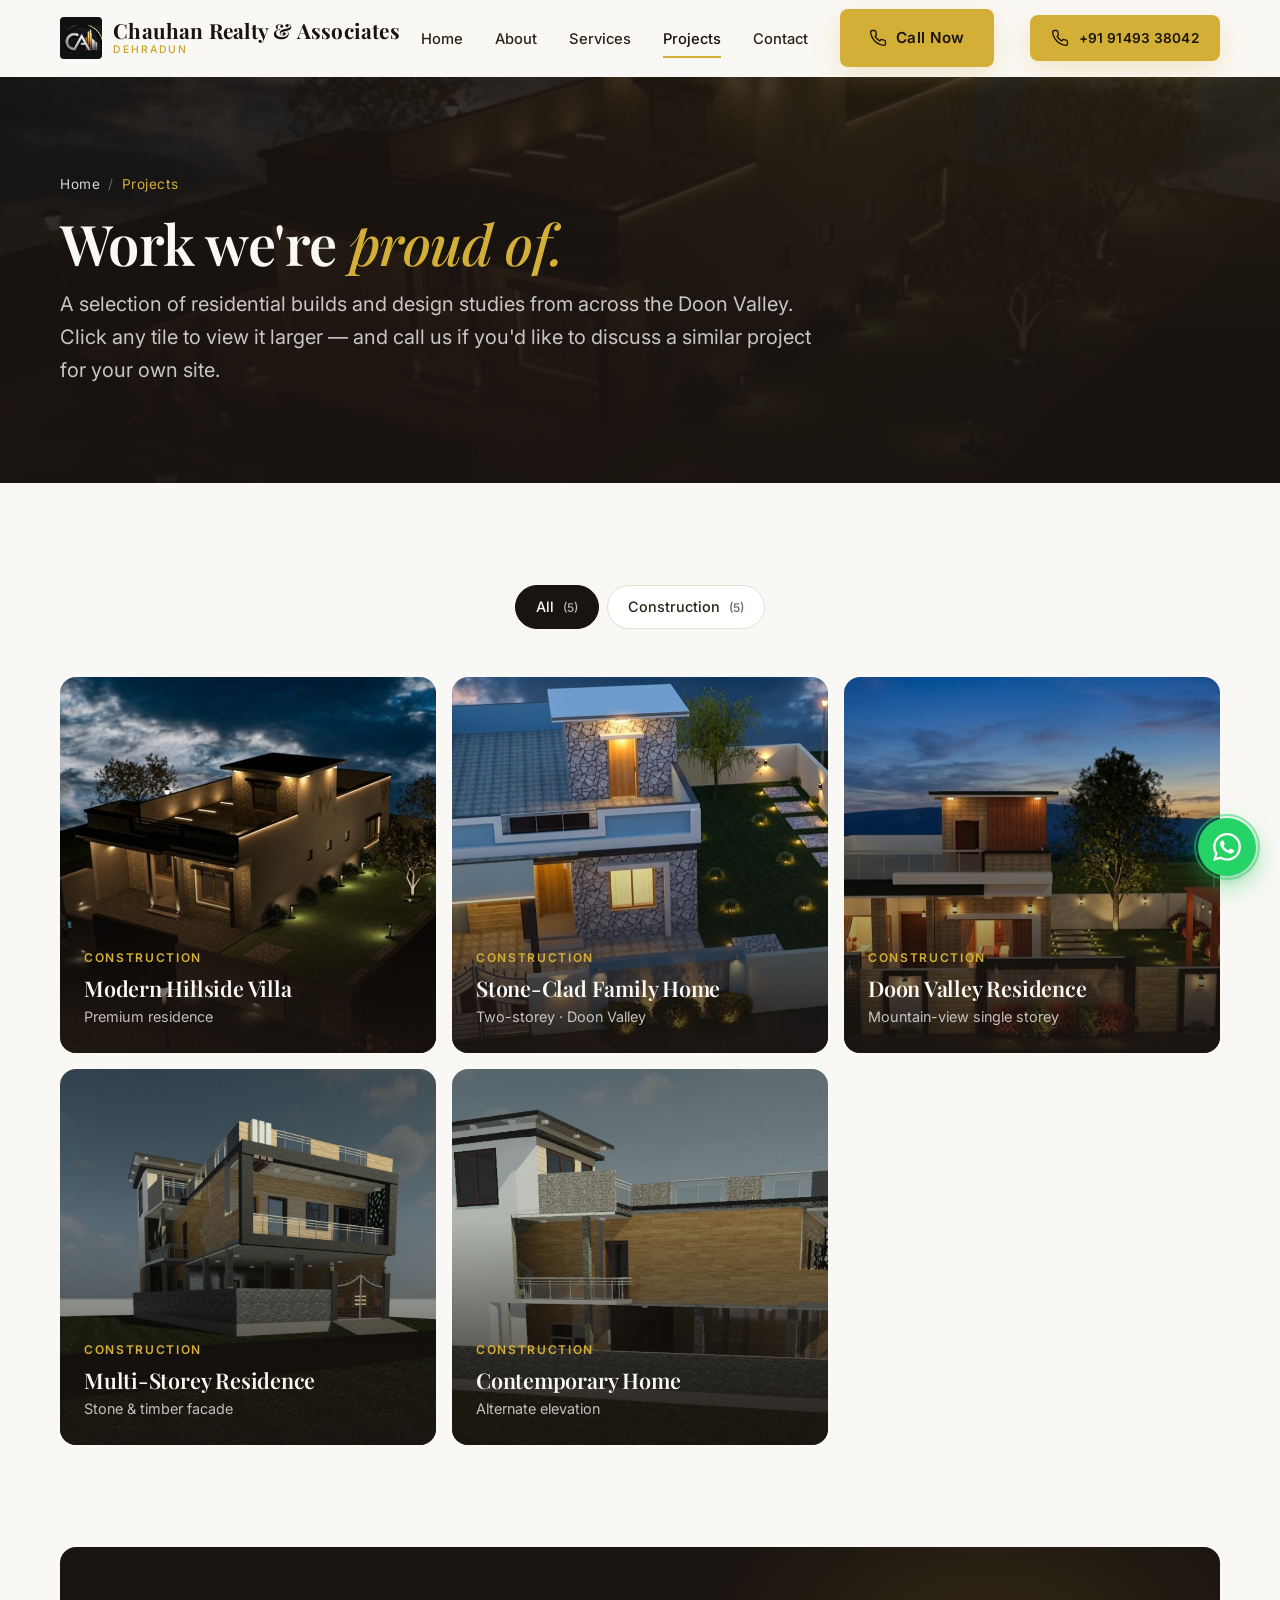
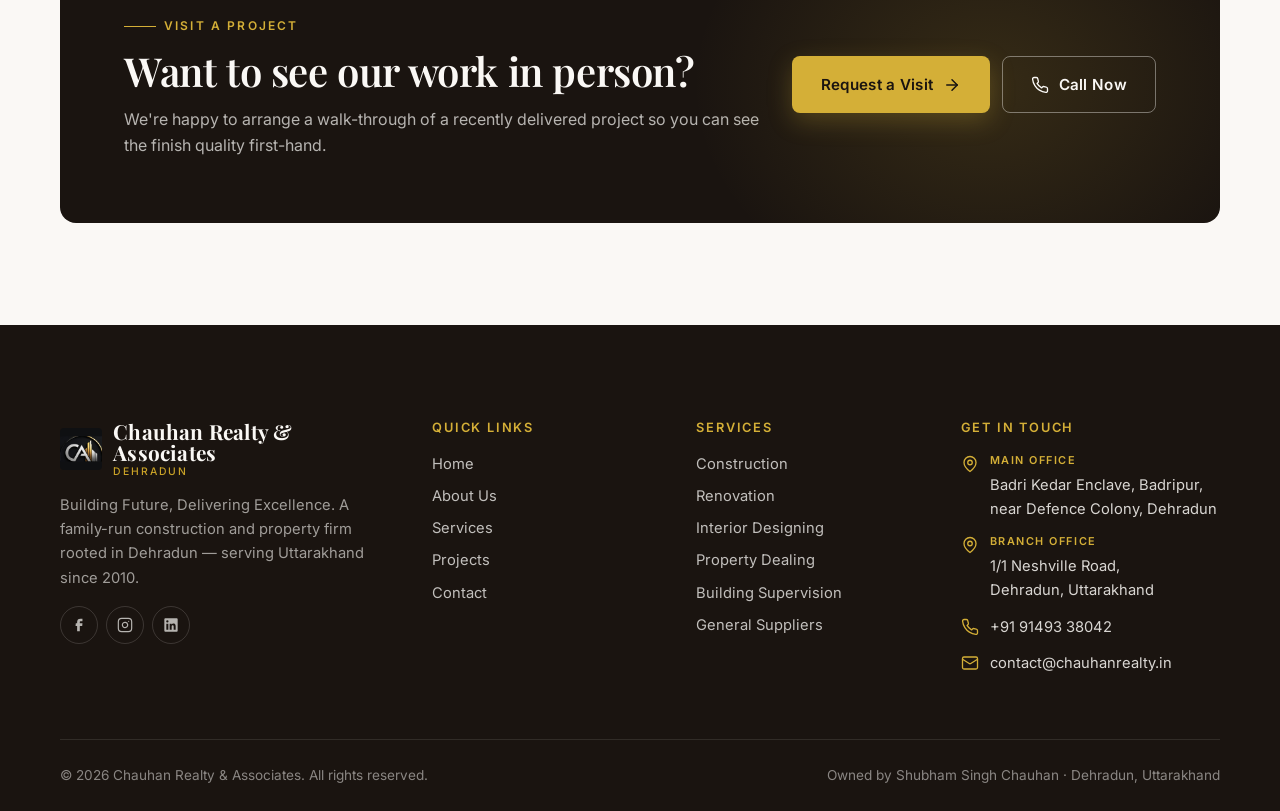
<file: projects.html>
<!DOCTYPE html>
<html lang="en">
<head>
  <meta charset="UTF-8" />
  <meta name="viewport" content="width=device-width, initial-scale=1.0" />
  <meta name="theme-color" content="#1a1410" />

  <title>Projects — Construction, Renovation & Interior Work in Dehradun | Chauhan Realty &amp; Associates</title>
  <meta name="description" content="Browse the Chauhan Realty &amp; Associates &amp; Associates portfolio of construction, renovation and interior projects across Dehradun — homes, apartments and commercial spaces delivered with care." />
  <link rel="canonical" href="https://chauhanrealty.in/projects.html" />

  <meta property="og:type" content="website" />
  <meta property="og:url" content="https://chauhanrealty.in/projects.html" />
  <meta property="og:title" content="Projects — Chauhan Realty &amp; Associates, Dehradun" />
  <meta property="og:description" content="A gallery of homes, renovations and interiors delivered across Dehradun." />
  <meta property="og:image" content="https://chauhanrealty.in/images/og-cover.jpg" />
  <meta property="og:locale" content="en_IN" />
  <meta property="og:site_name" content="Chauhan Realty &amp; Associates" />
  <meta name="twitter:card" content="summary_large_image" />
  <meta name="twitter:title" content="Projects — Chauhan Realty &amp; Associates, Dehradun" />
  <meta name="twitter:description" content="A gallery of homes, renovations and interiors delivered across Dehradun." />
  <meta name="twitter:image" content="https://chauhanrealty.in/images/og-cover.jpg" />

  <link rel="icon" type="image/jpeg" href="images/logo.jpg" />
  <link rel="apple-touch-icon" href="images/logo.jpg" />

  <link rel="preconnect" href="https://fonts.googleapis.com">
  <link rel="preconnect" href="https://fonts.gstatic.com" crossorigin>
  <link href="https://fonts.googleapis.com/css2?family=Playfair+Display:ital,wght@0,400;0,500;0,600;0,700;1,400;1,500&family=Inter:wght@300;400;500;600;700&display=swap" rel="stylesheet">

  <link rel="stylesheet" href="css/style.css" />
</head>

<body data-page="projects">

  <svg width="0" height="0" style="position:absolute" aria-hidden="true" focusable="false">
    <defs>
      <symbol id="i-arrow-right" viewBox="0 0 24 24" fill="none" stroke="currentColor" stroke-width="2" stroke-linecap="round" stroke-linejoin="round"><line x1="5" y1="12" x2="19" y2="12"/><polyline points="12 5 19 12 12 19"/></symbol>
      <symbol id="i-phone" viewBox="0 0 24 24" fill="none" stroke="currentColor" stroke-width="1.75" stroke-linecap="round" stroke-linejoin="round"><path d="M22 16.92v3a2 2 0 0 1-2.18 2 19.79 19.79 0 0 1-8.63-3.07 19.5 19.5 0 0 1-6-6 19.79 19.79 0 0 1-3.07-8.67A2 2 0 0 1 4.11 2h3a2 2 0 0 1 2 1.72 12.84 12.84 0 0 0 .7 2.81 2 2 0 0 1-.45 2.11L8.09 9.91a16 16 0 0 0 6 6l1.27-1.27a2 2 0 0 1 2.11-.45 12.84 12.84 0 0 0 2.81.7A2 2 0 0 1 22 16.92z"/></symbol>
      <symbol id="i-mail" viewBox="0 0 24 24" fill="none" stroke="currentColor" stroke-width="1.75" stroke-linecap="round" stroke-linejoin="round"><rect x="2" y="4" width="20" height="16" rx="2"/><path d="m22 7-8.97 5.7a1.94 1.94 0 0 1-2.06 0L2 7"/></symbol>
      <symbol id="i-map-pin" viewBox="0 0 24 24" fill="none" stroke="currentColor" stroke-width="1.75" stroke-linecap="round" stroke-linejoin="round"><path d="M20 10c0 6-8 12-8 12s-8-6-8-12a8 8 0 0 1 16 0Z"/><circle cx="12" cy="10" r="3"/></symbol>
      <symbol id="i-whatsapp" viewBox="0 0 24 24" fill="currentColor"><path d="M17.472 14.382c-.297-.149-1.758-.867-2.03-.967-.273-.099-.471-.148-.67.15-.197.297-.767.966-.94 1.164-.173.198-.347.223-.644.075-.297-.15-1.255-.463-2.39-1.475-.883-.788-1.48-1.761-1.653-2.059-.173-.297-.018-.458.13-.606.134-.133.298-.347.446-.52.149-.174.198-.298.298-.497.099-.198.05-.371-.025-.52-.075-.149-.669-1.612-.916-2.207-.242-.579-.487-.5-.669-.51-.173-.008-.371-.01-.57-.01-.198 0-.52.074-.792.372-.272.297-1.04 1.016-1.04 2.479 0 1.462 1.065 2.875 1.213 3.074.149.198 2.096 3.2 5.077 4.487.709.306 1.262.489 1.694.625.712.227 1.36.195 1.871.118.571-.085 1.758-.719 2.006-1.413.248-.694.248-1.289.173-1.413-.074-.124-.272-.198-.57-.347m-5.421 7.403h-.004a9.87 9.87 0 0 1-5.031-1.378l-.361-.214-3.741.982.998-3.648-.235-.374a9.86 9.86 0 0 1-1.51-5.26c.001-5.45 4.436-9.884 9.888-9.884 2.64 0 5.122 1.03 6.988 2.898a9.825 9.825 0 0 1 2.893 6.994c-.003 5.45-4.437 9.884-9.885 9.884m8.413-18.297A11.815 11.815 0 0 0 12.05 0C5.495 0 .16 5.335.157 11.892c0 2.096.547 4.142 1.588 5.945L.057 24l6.305-1.654a11.882 11.882 0 0 0 5.683 1.448h.005c6.554 0 11.89-5.335 11.893-11.893A11.821 11.821 0 0 0 20.464 3.488"/></symbol>
      <symbol id="i-facebook" viewBox="0 0 24 24" fill="currentColor"><path d="M9.198 21.5h4v-8.01h3.604l.396-3.98h-4V7.5a1 1 0 0 1 1-1h3v-4h-3a5 5 0 0 0-5 5v2.01h-2l-.396 3.98h2.396v8.01Z"/></symbol>
      <symbol id="i-instagram" viewBox="0 0 24 24" fill="none" stroke="currentColor" stroke-width="1.75" stroke-linecap="round" stroke-linejoin="round"><rect x="2" y="2" width="20" height="20" rx="5"/><path d="M16 11.37A4 4 0 1 1 12.63 8 4 4 0 0 1 16 11.37z"/><line x1="17.5" y1="6.5" x2="17.51" y2="6.5"/></symbol>
      <symbol id="i-linkedin" viewBox="0 0 24 24" fill="currentColor"><path d="M20.5 2h-17A1.5 1.5 0 0 0 2 3.5v17A1.5 1.5 0 0 0 3.5 22h17a1.5 1.5 0 0 0 1.5-1.5v-17A1.5 1.5 0 0 0 20.5 2zM8 19H5v-9h3zM6.5 8.25A1.75 1.75 0 1 1 8.3 6.5a1.78 1.78 0 0 1-1.8 1.75zM19 19h-3v-4.74c0-1.42-.6-1.93-1.38-1.93A1.74 1.74 0 0 0 13 14.19a.66.66 0 0 0 0 .14V19h-3v-9h2.9v1.3a3.11 3.11 0 0 1 2.7-1.4c1.55 0 3.36.86 3.36 3.66z"/></symbol>
    </defs>
  </svg>

  <header class="site-header">
    <div class="container">
      <nav class="nav" aria-label="Primary">
        <a href="index.html" class="brand">
          <span class="brand-mark"><img src="images/logo.jpg" alt="" /></span>
          <span class="brand-text">Chauhan Realty &amp; Associates<small>Dehradun</small></span>
        </a>
        <ul class="nav-list" id="primary-menu">
          <li><a class="nav-link" data-nav="home"     href="index.html">Home</a></li>
          <li><a class="nav-link" data-nav="about"    href="about.html">About</a></li>
          <li><a class="nav-link" data-nav="services" href="services.html">Services</a></li>
          <li><a class="nav-link" data-nav="projects" href="projects.html">Projects</a></li>
          <li><a class="nav-link" data-nav="contact"  href="contact.html">Contact</a></li>
          <li class="mobile-cta">
            <a class="btn btn--primary" href="tel:+919149338042"><svg class="icon"><use href="#i-phone"/></svg> Call Now</a>
          </li>
        </ul>
        <div class="nav-cta">
          <a class="btn btn--primary" href="tel:+919149338042"><svg class="icon"><use href="#i-phone"/></svg> +91 91493 38042</a>
        </div>
        <button class="nav-toggle" aria-controls="primary-menu" aria-expanded="false" aria-label="Toggle menu">
          <span></span><span></span><span></span>
        </button>
      </nav>
    </div>
  </header>

  <main>

    <!-- ============ Page Header ============ -->
    <section class="page-header">
      <div class="page-header-bg" aria-hidden="true">
        <img src="images/project-villa-night.jpg" alt="" />
      </div>
      <div class="container">
        <nav class="breadcrumbs" aria-label="Breadcrumb">
          <a href="index.html">Home</a>
          <span class="sep">/</span>
          <span class="current">Projects</span>
        </nav>
        <h1>Work we're <span class="accent">proud of.</span></h1>
        <p>A selection of residential builds and design studies from across the Doon Valley. Click any tile to view it larger — and call us if you'd like to discuss a similar project for your own site.</p>
      </div>
    </section>

    <!-- ============ Filterable Gallery ============ -->
    <section class="section">
      <div class="container">

        <div class="filters reveal" role="tablist" aria-label="Project filters">
          <button class="filter-btn is-active" data-filter="all" type="button">All <span class="count"></span></button>
          <button class="filter-btn" data-filter="construction" type="button">Construction <span class="count"></span></button>
        </div>

        <div class="gallery">
          <a href="images/project-villa-night.jpg" class="project-card js-lightbox-trigger reveal" data-category="construction" data-full="images/project-villa-night.jpg" data-caption="Modern Hillside Villa — premium residence in Dehradun (Construction)">
            <img src="images/project-villa-night.jpg" alt="Modern hillside villa with landscaped garden at night" loading="lazy" />
            <div class="project-card-content">
              <span class="project-card-tag">Construction</span>
              <h3>Modern Hillside Villa</h3>
              <p>Premium residence</p>
            </div>
          </a>

          <a href="images/project-stone-house.jpg" class="project-card js-lightbox-trigger reveal" data-category="construction" data-full="images/project-stone-house.jpg" data-caption="Stone-Clad Family Home — two-storey residence in the Doon Valley (Construction)">
            <img src="images/project-stone-house.jpg" alt="Stone-clad two-storey home at twilight with illuminated garden path" loading="lazy" />
            <div class="project-card-content">
              <span class="project-card-tag">Construction</span>
              <h3>Stone-Clad Family Home</h3>
              <p>Two-storey · Doon Valley</p>
            </div>
          </a>

          <a href="images/project-doon-valley-home.jpg" class="project-card js-lightbox-trigger reveal" data-category="construction" data-full="images/project-doon-valley-home.jpg" data-caption="Doon Valley Residence — single-storey home with mountain backdrop (Construction)">
            <img src="images/project-doon-valley-home.jpg" alt="Single-storey residence with pergola and mountain backdrop in the Doon Valley" loading="lazy" />
            <div class="project-card-content">
              <span class="project-card-tag">Construction</span>
              <h3>Doon Valley Residence</h3>
              <p>Mountain-view single storey</p>
            </div>
          </a>

          <a href="images/project-multistory.jpg" class="project-card js-lightbox-trigger reveal" data-category="construction" data-full="images/project-multistory.jpg" data-caption="Multi-Storey Residence — stone &amp; timber facade in Dehradun (Construction)">
            <img src="images/project-multistory.jpg" alt="Contemporary multi-storey residence with stone and timber facade" loading="lazy" />
            <div class="project-card-content">
              <span class="project-card-tag">Construction</span>
              <h3>Multi-Storey Residence</h3>
              <p>Stone &amp; timber facade</p>
            </div>
          </a>

          <a href="images/project-modern-residence.jpg" class="project-card js-lightbox-trigger reveal" data-category="construction" data-full="images/project-modern-residence.jpg" data-caption="Contemporary Home Design — alternate elevation study (Construction)">
            <img src="images/project-modern-residence.jpg" alt="Contemporary three-storey home with wood-panel cladding" loading="lazy" />
            <div class="project-card-content">
              <span class="project-card-tag">Construction</span>
              <h3>Contemporary Home</h3>
              <p>Alternate elevation</p>
            </div>
          </a>
        </div>

      </div>
    </section>

    <!-- ============ CTA ============ -->
    <section class="section" style="padding-top:0">
      <div class="container">
        <div class="cta-strip reveal">
          <div>
            <span class="eyebrow" style="color:var(--color-gold)">Visit a project</span>
            <h2>Want to see our work in person?</h2>
            <p>We're happy to arrange a walk-through of a recently delivered project so you can see the finish quality first-hand.</p>
          </div>
          <div class="cta-strip-actions">
            <a class="btn btn--primary" href="contact.html">Request a Visit
              <svg class="icon"><use href="#i-arrow-right"/></svg>
            </a>
            <a class="btn btn--ghost-light" href="tel:+919149338042">
              <svg class="icon"><use href="#i-phone"/></svg> Call Now
            </a>
          </div>
        </div>
      </div>
    </section>

  </main>

  <footer class="site-footer">
    <div class="container">
      <div class="footer-grid">
        <div class="footer-col">
          <a href="index.html" class="brand">
            <span class="brand-mark"><img src="images/logo.jpg" alt="" /></span>
            <span class="brand-text">Chauhan Realty &amp; Associates<small>Dehradun</small></span>
          </a>
          <p class="footer-about">Building Future, Delivering Excellence. A family-run construction and property firm rooted in Dehradun — serving Uttarakhand since 2010.</p>
          <div class="footer-socials">
            <a href="#" aria-label="Chauhan Realty &amp; Associates on Facebook"><svg class="icon"><use href="#i-facebook"/></svg></a>
            <a href="#" aria-label="Chauhan Realty &amp; Associates on Instagram"><svg class="icon"><use href="#i-instagram"/></svg></a>
            <a href="#" aria-label="Chauhan Realty &amp; Associates on LinkedIn"><svg class="icon"><use href="#i-linkedin"/></svg></a>
          </div>
        </div>
        <div class="footer-col">
          <h4>Quick Links</h4>
          <ul>
            <li><a href="index.html">Home</a></li>
            <li><a href="about.html">About Us</a></li>
            <li><a href="services.html">Services</a></li>
            <li><a href="projects.html">Projects</a></li>
            <li><a href="contact.html">Contact</a></li>
          </ul>
        </div>
        <div class="footer-col">
          <h4>Services</h4>
          <ul>
            <li><a href="services.html#construction">Construction</a></li>
            <li><a href="services.html#renovation">Renovation</a></li>
            <li><a href="services.html#interior">Interior Designing</a></li>
            <li><a href="services.html#property">Property Dealing</a></li>
            <li><a href="services.html#supervision">Building Supervision</a></li>
            <li><a href="services.html#suppliers">General Suppliers</a></li>
          </ul>
        </div>
        <div class="footer-col">
          <h4>Get in Touch</h4>
          <div class="footer-contact">
            <div class="footer-contact-item">
              <svg class="icon"><use href="#i-map-pin"/></svg>
              <span>
                <strong class="office-label">Main Office</strong>
                <a href="https://www.google.com/maps?q=30.270317,78.049753" target="_blank" rel="noopener">Badri Kedar Enclave, Badripur,<br>near Defence Colony, Dehradun</a>
              </span>
            </div>
            <div class="footer-contact-item">
              <svg class="icon"><use href="#i-map-pin"/></svg>
              <span>
                <strong class="office-label">Branch Office</strong>
                <a href="https://maps.google.com/?q=1%2F1+Neshville+Road+Dehradun" target="_blank" rel="noopener">1/1 Neshville Road,<br>Dehradun, Uttarakhand</a>
              </span>
            </div>
            <div class="footer-contact-item">
              <svg class="icon"><use href="#i-phone"/></svg>
              <span>
                <a href="tel:+919149338042">+91 91493 38042</a>
              </span>
            </div>
            <div class="footer-contact-item">
              <svg class="icon"><use href="#i-mail"/></svg>
              <a href="mailto:contact@chauhanrealty.in">contact@chauhanrealty.in</a>
            </div>
          </div>
        </div>
      </div>
      <div class="footer-bottom">
        <span>&copy; <span data-year>2026</span> Chauhan Realty &amp; Associates. All rights reserved.</span>
        <span>Owned by Shubham Singh Chauhan · Dehradun, Uttarakhand</span>
      </div>
    </div>
  </footer>

  <a class="whatsapp-float" href="https://wa.me/919149338042?text=Hi%20Chauhan%20Realty%2C%20I%27d%20like%20to%20discuss%20a%20project." target="_blank" rel="noopener" aria-label="Chat with Chauhan Realty &amp; Associates on WhatsApp">
    <svg class="icon" aria-hidden="true"><use href="#i-whatsapp"/></svg>
  </a>

  <script src="js/script.js"></script>
</body>
</html>
</file>
<file: css/style.css>
/* ==========================================================================
   Chauhan Realty & Associates — Design System
   Premium real estate & construction site, Dehradun
   ========================================================================== */

/* --------------------------------------------------------------------------
   1. Custom Properties (Theme)
   -------------------------------------------------------------------------- */
:root {
  /* Brand palette */
  --color-ink:        #1a1410;   /* deep near-black brown */
  --color-ink-2:      #2d2419;   /* secondary brown */
  --color-ink-3:      #4a3d2e;   /* tertiary brown (borders, muted) */
  --color-gold:       #d4af37;   /* primary gold */
  --color-gold-deep:  #c9a227;   /* deeper gold (hover) */
  --color-gold-soft:  #e9d28b;   /* light gold tint */
  --color-cream:      #faf8f5;   /* off-white background */
  --color-cream-2:    #f1ece2;   /* slightly tinted cream */
  --color-white:      #ffffff;
  --color-muted:      #6b5d4a;   /* muted brown text */
  --color-line:       #e5dfd2;   /* divider line */

  /* Typography */
  --font-serif: 'Playfair Display', 'Cormorant Garamond', Georgia, serif;
  --font-sans:  'Inter', 'Manrope', -apple-system, BlinkMacSystemFont, 'Segoe UI', sans-serif;

  /* Type scale (fluid) */
  --fs-hero:    clamp(2.4rem, 6vw + 0.5rem, 5rem);
  --fs-h1:      clamp(2rem, 4vw + 0.5rem, 3.5rem);
  --fs-h2:      clamp(1.6rem, 2.5vw + 0.5rem, 2.5rem);
  --fs-h3:      clamp(1.2rem, 1.2vw + 0.6rem, 1.5rem);
  --fs-lead:    clamp(1.05rem, 0.4vw + 0.95rem, 1.25rem);
  --fs-body:    1rem;
  --fs-small:   0.875rem;
  --fs-xs:      0.75rem;

  /* Spacing scale */
  --space-1: 0.25rem;
  --space-2: 0.5rem;
  --space-3: 0.75rem;
  --space-4: 1rem;
  --space-5: 1.5rem;
  --space-6: 2rem;
  --space-7: 3rem;
  --space-8: 4rem;
  --space-9: 6rem;
  --space-10: 8rem;

  /* Layout */
  --container-max: 1240px;
  --container-pad: clamp(1.25rem, 4vw, 2.5rem);
  --section-pad-y: clamp(4rem, 8vw, 7rem);

  /* Effects */
  --radius-sm: 4px;
  --radius:    8px;
  --radius-lg: 16px;
  --shadow-sm: 0 1px 2px rgba(26, 20, 16, 0.06), 0 1px 3px rgba(26, 20, 16, 0.04);
  --shadow:    0 4px 12px rgba(26, 20, 16, 0.08), 0 2px 4px rgba(26, 20, 16, 0.04);
  --shadow-lg: 0 20px 40px rgba(26, 20, 16, 0.12), 0 8px 16px rgba(26, 20, 16, 0.06);
  --shadow-gold: 0 8px 24px rgba(212, 175, 55, 0.25);

  --transition: 220ms cubic-bezier(0.4, 0, 0.2, 1);
  --transition-slow: 480ms cubic-bezier(0.4, 0, 0.2, 1);

  --nav-h: 76px;
}

/* --------------------------------------------------------------------------
   2. Reset & Base
   -------------------------------------------------------------------------- */
*, *::before, *::after { box-sizing: border-box; }

html {
  scroll-behavior: smooth;
  -webkit-text-size-adjust: 100%;
}

body {
  margin: 0;
  font-family: var(--font-sans);
  font-size: var(--fs-body);
  line-height: 1.65;
  color: var(--color-ink);
  background: var(--color-cream);
  -webkit-font-smoothing: antialiased;
  -moz-osx-font-smoothing: grayscale;
  overflow-x: hidden;
}

img, svg, video { max-width: 100%; display: block; height: auto; }

a {
  color: var(--color-ink);
  text-decoration: none;
  transition: color var(--transition);
}
a:hover { color: var(--color-gold-deep); }

ul, ol { padding: 0; margin: 0; list-style: none; }

button {
  font: inherit;
  cursor: pointer;
  border: 0;
  background: transparent;
  color: inherit;
}

::selection { background: var(--color-gold); color: var(--color-ink); }

:focus-visible {
  outline: 2px solid var(--color-gold-deep);
  outline-offset: 3px;
  border-radius: var(--radius-sm);
}

/* --------------------------------------------------------------------------
   3. Typography
   -------------------------------------------------------------------------- */
h1, h2, h3, h4 {
  font-family: var(--font-serif);
  font-weight: 600;
  line-height: 1.15;
  color: var(--color-ink);
  margin: 0 0 var(--space-4) 0;
  letter-spacing: -0.01em;
}

h1 { font-size: var(--fs-h1); }
h2 { font-size: var(--fs-h2); }
h3 { font-size: var(--fs-h3); font-weight: 600; }

p { margin: 0 0 var(--space-4) 0; }

.eyebrow {
  display: inline-block;
  font-family: var(--font-sans);
  font-size: var(--fs-xs);
  font-weight: 600;
  letter-spacing: 0.18em;
  text-transform: uppercase;
  color: var(--color-gold-deep);
  margin-bottom: var(--space-3);
  position: relative;
  padding-left: 2.5rem;
}
.eyebrow::before {
  content: "";
  position: absolute;
  left: 0;
  top: 50%;
  width: 2rem;
  height: 1px;
  background: var(--color-gold);
}
.eyebrow.center { padding-left: 0; }
.eyebrow.center::before { display: none; }

.lead {
  font-size: var(--fs-lead);
  color: var(--color-muted);
  max-width: 60ch;
}

/* --------------------------------------------------------------------------
   4. Layout helpers
   -------------------------------------------------------------------------- */
.container {
  width: 100%;
  max-width: var(--container-max);
  margin-inline: auto;
  padding-inline: var(--container-pad);
}

.section { padding-block: var(--section-pad-y); }
.section--dark { background: var(--color-ink); color: var(--color-cream); }
.section--dark h1, .section--dark h2, .section--dark h3 { color: var(--color-cream); }
.section--dark .lead { color: rgba(250, 248, 245, 0.7); }

.section-head { max-width: 720px; margin-bottom: var(--space-8); }
.section-head.center { margin-inline: auto; text-align: center; }

/* --------------------------------------------------------------------------
   5. Buttons
   -------------------------------------------------------------------------- */
.btn {
  display: inline-flex;
  align-items: center;
  gap: 0.6rem;
  padding: 0.95rem 1.75rem;
  font-family: var(--font-sans);
  font-size: 0.95rem;
  font-weight: 600;
  letter-spacing: 0.02em;
  border-radius: var(--radius);
  transition: all var(--transition);
  border: 1px solid transparent;
  cursor: pointer;
  white-space: nowrap;
}

.btn--primary {
  background: var(--color-gold);
  color: var(--color-ink);
  box-shadow: var(--shadow-gold);
}
.btn--primary:hover {
  background: var(--color-gold-deep);
  color: var(--color-ink);
  transform: translateY(-2px);
  box-shadow: 0 12px 32px rgba(212, 175, 55, 0.35);
}

.btn--outline {
  background: transparent;
  color: var(--color-ink);
  border-color: var(--color-ink);
}
.btn--outline:hover {
  background: var(--color-ink);
  color: var(--color-cream);
}

.btn--ghost-light {
  background: transparent;
  color: var(--color-cream);
  border-color: rgba(250, 248, 245, 0.4);
}
.btn--ghost-light:hover {
  background: var(--color-cream);
  color: var(--color-ink);
  border-color: var(--color-cream);
}

.btn .icon { width: 18px; height: 18px; }

/* Inline arrow link */
.arrow-link {
  display: inline-flex;
  align-items: center;
  gap: 0.5rem;
  font-weight: 600;
  font-size: 0.95rem;
  color: var(--color-gold-deep);
  letter-spacing: 0.02em;
}
.arrow-link .icon {
  width: 16px;
  height: 16px;
  transition: transform var(--transition);
}
.arrow-link:hover { color: var(--color-ink); }
.arrow-link:hover .icon { transform: translateX(4px); }

/* --------------------------------------------------------------------------
   6. Navigation
   -------------------------------------------------------------------------- */
.site-header {
  position: sticky;
  top: 0;
  z-index: 100;
  background: rgba(250, 248, 245, 0.85);
  backdrop-filter: saturate(180%) blur(16px);
  -webkit-backdrop-filter: saturate(180%) blur(16px);
  border-bottom: 1px solid transparent;
  transition: border-color var(--transition), background var(--transition);
}
.site-header.is-scrolled {
  border-bottom-color: var(--color-line);
  background: rgba(250, 248, 245, 0.95);
}

.nav {
  display: flex;
  align-items: center;
  justify-content: space-between;
  height: var(--nav-h);
}

.brand {
  display: flex;
  align-items: center;
  gap: 0.7rem;
  font-family: var(--font-serif);
  font-size: 1.3rem;
  font-weight: 700;
  color: var(--color-ink);
  letter-spacing: 0.01em;
}
.brand:hover { color: var(--color-ink); }

.brand-mark {
  display: grid;
  place-items: center;
  width: 42px;
  height: 42px;
  background: var(--color-ink);
  color: var(--color-gold);
  border-radius: var(--radius-sm);
  font-family: var(--font-serif);
  font-size: 1.05rem;
  font-weight: 700;
  letter-spacing: -0.02em;
  overflow: hidden;
  flex-shrink: 0;
}
.brand-mark img {
  width: 100%;
  height: 100%;
  object-fit: cover;
  display: block;
}

.brand-text { display: flex; flex-direction: column; line-height: 1; }
.brand-text small {
  font-family: var(--font-sans);
  font-size: 0.65rem;
  font-weight: 500;
  letter-spacing: 0.18em;
  text-transform: uppercase;
  color: var(--color-gold-deep);
  margin-top: 4px;
}

/* Brand size tweak for small phones — keeps "Chauhan Realty & Associates" readable */
@media (max-width: 520px) {
  .brand { font-size: 1.05rem; gap: 0.55rem; }
  .brand-mark { width: 38px; height: 38px; }
  .brand-text small { font-size: 0.58rem; letter-spacing: 0.14em; }
}

.nav-list {
  display: flex;
  align-items: center;
  gap: var(--space-6);
}
.nav-link {
  font-size: 0.92rem;
  font-weight: 500;
  color: var(--color-ink-2);
  position: relative;
  padding: 0.5rem 0;
}
.nav-link::after {
  content: "";
  position: absolute;
  left: 0; right: 0; bottom: -2px;
  height: 2px;
  background: var(--color-gold);
  transform: scaleX(0);
  transform-origin: left;
  transition: transform var(--transition);
}
.nav-link:hover,
.nav-link.active { color: var(--color-ink); }
.nav-link:hover::after,
.nav-link.active::after { transform: scaleX(1); }

.nav-cta { margin-left: var(--space-4); }
.nav-cta .btn { padding: 0.65rem 1.25rem; font-size: 0.85rem; }

.nav-toggle {
  display: none;
  width: 44px;
  height: 44px;
  position: relative;
  border-radius: var(--radius-sm);
}
.nav-toggle span {
  position: absolute;
  left: 12px;
  right: 12px;
  height: 2px;
  background: var(--color-ink);
  transition: all var(--transition);
}
.nav-toggle span:nth-child(1) { top: 16px; }
.nav-toggle span:nth-child(2) { top: 21px; }
.nav-toggle span:nth-child(3) { top: 26px; }
.nav-toggle[aria-expanded="true"] span:nth-child(1) { top: 21px; transform: rotate(45deg); }
.nav-toggle[aria-expanded="true"] span:nth-child(2) { opacity: 0; }
.nav-toggle[aria-expanded="true"] span:nth-child(3) { top: 21px; transform: rotate(-45deg); }

@media (max-width: 900px) {
  .nav-toggle { display: block; }
  .nav-cta { display: none; }
  .nav-list {
    position: fixed;
    inset: var(--nav-h) 0 0 0;
    flex-direction: column;
    align-items: stretch;
    gap: 0;
    padding: var(--space-6) var(--container-pad);
    background: var(--color-cream);
    border-top: 1px solid var(--color-line);
    transform: translateX(100%);
    transition: transform var(--transition-slow);
    overflow-y: auto;
  }
  .nav-list.is-open { transform: translateX(0); }
  .nav-list li { border-bottom: 1px solid var(--color-line); }
  .nav-link {
    display: block;
    padding: 1.1rem 0;
    font-size: 1.1rem;
    font-family: var(--font-serif);
  }
  .nav-link::after { display: none; }
  .nav-list .mobile-cta {
    margin-top: var(--space-5);
    padding-top: var(--space-5);
    border-bottom: 0;
    border-top: 0;
  }
  .nav-list .mobile-cta .btn { width: 100%; justify-content: center; }
}

/* --------------------------------------------------------------------------
   7. Hero
   -------------------------------------------------------------------------- */
.hero {
  position: relative;
  background: var(--color-ink);
  color: var(--color-cream);
  overflow: hidden;
  isolation: isolate;
}
.hero-media {
  position: absolute;
  inset: 0;
  z-index: -2;
}
.hero-media img {
  width: 100%;
  height: 100%;
  object-fit: cover;
  opacity: 0.45;
}
.hero::before {
  content: "";
  position: absolute;
  inset: 0;
  background:
    linear-gradient(180deg, rgba(26, 20, 16, 0.55) 0%, rgba(26, 20, 16, 0.85) 100%),
    radial-gradient(ellipse at top left, rgba(212, 175, 55, 0.18), transparent 50%);
  z-index: -1;
}

.hero-inner {
  position: relative;
  display: grid;
  grid-template-columns: 1.1fr 0.9fr;
  gap: var(--space-8);
  align-items: center;
  padding-block: clamp(5rem, 12vw, 9rem);
  min-height: calc(100vh - var(--nav-h));
}

.hero h1 {
  font-size: var(--fs-hero);
  color: var(--color-cream);
  line-height: 1.05;
  margin-bottom: var(--space-5);
}
.hero h1 .accent {
  color: var(--color-gold);
  font-style: italic;
  font-weight: 500;
}

.hero-lead {
  font-size: var(--fs-lead);
  color: rgba(250, 248, 245, 0.78);
  max-width: 52ch;
  margin-bottom: var(--space-6);
}

.hero-actions {
  display: flex;
  gap: var(--space-3);
  flex-wrap: wrap;
  margin-bottom: var(--space-8);
}

.hero-stats {
  display: grid;
  grid-template-columns: repeat(3, 1fr);
  gap: var(--space-5);
  padding-top: var(--space-6);
  border-top: 1px solid rgba(250, 248, 245, 0.15);
  max-width: 540px;
}
.hero-stat-num {
  font-family: var(--font-serif);
  font-size: clamp(1.8rem, 3vw, 2.5rem);
  font-weight: 600;
  color: var(--color-gold);
  line-height: 1;
  display: block;
}
.hero-stat-label {
  font-size: var(--fs-xs);
  letter-spacing: 0.12em;
  text-transform: uppercase;
  color: rgba(250, 248, 245, 0.65);
  margin-top: var(--space-2);
}

/* Hero side card */
.hero-card {
  position: relative;
  background: rgba(45, 36, 25, 0.55);
  backdrop-filter: blur(12px);
  -webkit-backdrop-filter: blur(12px);
  border: 1px solid rgba(212, 175, 55, 0.25);
  border-radius: var(--radius-lg);
  padding: var(--space-6);
  box-shadow: var(--shadow-lg);
}
.hero-card h3 {
  color: var(--color-cream);
  margin-bottom: var(--space-4);
}
.hero-card-list { display: grid; gap: var(--space-3); }
.hero-card-list li {
  display: flex;
  align-items: flex-start;
  gap: 0.75rem;
  font-size: 0.95rem;
  color: rgba(250, 248, 245, 0.85);
}
.hero-card-list .icon {
  width: 20px;
  height: 20px;
  flex-shrink: 0;
  color: var(--color-gold);
  margin-top: 2px;
}
.hero-card-cta {
  margin-top: var(--space-5);
  padding-top: var(--space-5);
  border-top: 1px solid rgba(250, 248, 245, 0.12);
  display: flex;
  flex-direction: column;
  gap: var(--space-2);
}
.hero-card-cta .label {
  font-size: var(--fs-xs);
  letter-spacing: 0.14em;
  text-transform: uppercase;
  color: rgba(250, 248, 245, 0.55);
}
.hero-card-cta .phone {
  font-family: var(--font-serif);
  font-size: 1.4rem;
  color: var(--color-gold);
  font-weight: 600;
}

@media (max-width: 900px) {
  .hero-inner {
    grid-template-columns: 1fr;
    min-height: auto;
    padding-block: var(--space-9);
  }
  .hero-stats { grid-template-columns: repeat(3, 1fr); gap: var(--space-3); }
}
@media (max-width: 480px) {
  .hero-stats { grid-template-columns: 1fr 1fr; }
  .hero-card { padding: var(--space-5); }
}

/* --------------------------------------------------------------------------
   8. Services grid
   -------------------------------------------------------------------------- */
.services-grid {
  display: grid;
  grid-template-columns: repeat(auto-fit, minmax(260px, 1fr));
  gap: var(--space-4);
}

.service-card {
  position: relative;
  padding: var(--space-6);
  background: var(--color-white);
  border: 1px solid var(--color-line);
  border-radius: var(--radius-lg);
  transition: all var(--transition);
  overflow: hidden;
}
.service-card::before {
  content: "";
  position: absolute;
  top: 0; left: 0;
  width: 100%;
  height: 3px;
  background: var(--color-gold);
  transform: scaleX(0);
  transform-origin: left;
  transition: transform var(--transition-slow);
}
.service-card:hover {
  transform: translateY(-4px);
  box-shadow: var(--shadow);
  border-color: var(--color-gold-soft);
}
.service-card:hover::before { transform: scaleX(1); }

.service-icon {
  width: 56px;
  height: 56px;
  display: grid;
  place-items: center;
  background: var(--color-cream-2);
  color: var(--color-ink);
  border-radius: var(--radius);
  margin-bottom: var(--space-4);
  transition: all var(--transition);
}
.service-icon .icon { width: 28px; height: 28px; stroke-width: 1.5; }
.service-card:hover .service-icon {
  background: var(--color-ink);
  color: var(--color-gold);
}

.service-card h3 { margin-bottom: var(--space-2); }
.service-card p {
  color: var(--color-muted);
  font-size: 0.95rem;
  margin-bottom: 0;
}

/* --------------------------------------------------------------------------
   9. Why choose us
   -------------------------------------------------------------------------- */
.why {
  display: grid;
  grid-template-columns: 1fr 1fr;
  gap: var(--space-8);
  align-items: center;
}
.why-media {
  position: relative;
  border-radius: var(--radius-lg);
  overflow: hidden;
  aspect-ratio: 4 / 5;
  background: var(--color-ink-2);
}
.why-media img { width: 100%; height: 100%; object-fit: cover; }
.why-media-badge {
  position: absolute;
  bottom: var(--space-5);
  left: var(--space-5);
  background: var(--color-gold);
  color: var(--color-ink);
  padding: var(--space-4) var(--space-5);
  border-radius: var(--radius);
  box-shadow: var(--shadow-lg);
}
.why-media-badge .num {
  font-family: var(--font-serif);
  font-size: 2.5rem;
  font-weight: 700;
  line-height: 1;
  display: block;
}
.why-media-badge .label {
  font-size: var(--fs-xs);
  text-transform: uppercase;
  letter-spacing: 0.14em;
  margin-top: var(--space-1);
}

.why-list { display: grid; gap: var(--space-5); margin-top: var(--space-5); }
.why-item {
  display: grid;
  grid-template-columns: 48px 1fr;
  gap: var(--space-4);
  align-items: start;
}
.why-item-icon {
  width: 48px;
  height: 48px;
  display: grid;
  place-items: center;
  background: var(--color-cream-2);
  border-radius: var(--radius);
  color: var(--color-gold-deep);
}
.why-item-icon .icon { width: 22px; height: 22px; stroke-width: 1.75; }
.why-item h3 {
  font-size: 1.15rem;
  font-family: var(--font-sans);
  font-weight: 600;
  margin-bottom: var(--space-1);
}
.why-item p { font-size: 0.95rem; color: var(--color-muted); margin: 0; }

@media (max-width: 900px) {
  .why { grid-template-columns: 1fr; gap: var(--space-7); }
  .why-media { aspect-ratio: 4/3; max-height: 420px; }
}

/* --------------------------------------------------------------------------
   10. Featured projects
   -------------------------------------------------------------------------- */
.projects-grid {
  display: grid;
  grid-template-columns: repeat(3, 1fr);
  gap: var(--space-4);
}
.project-card {
  position: relative;
  border-radius: var(--radius-lg);
  overflow: hidden;
  aspect-ratio: 4 / 5;
  background: var(--color-ink-2);
  cursor: pointer;
}
.project-card img {
  width: 100%;
  height: 100%;
  object-fit: cover;
  transition: transform var(--transition-slow);
}
.project-card:hover img { transform: scale(1.06); }
.project-card::after {
  content: "";
  position: absolute;
  inset: 0;
  background: linear-gradient(180deg, transparent 40%, rgba(26, 20, 16, 0.85) 100%);
  pointer-events: none;
}
.project-card-content {
  position: absolute;
  inset: auto 0 0 0;
  padding: var(--space-5);
  z-index: 1;
  color: var(--color-cream);
}
.project-card-tag {
  display: inline-block;
  font-size: var(--fs-xs);
  font-weight: 600;
  letter-spacing: 0.14em;
  text-transform: uppercase;
  color: var(--color-gold);
  margin-bottom: var(--space-2);
}
.project-card-content h3 {
  color: var(--color-cream);
  font-size: 1.35rem;
  margin: 0 0 var(--space-1);
}
.project-card-content p {
  font-size: 0.9rem;
  color: rgba(250, 248, 245, 0.75);
  margin: 0;
}

.projects-cta { display: flex; justify-content: center; margin-top: var(--space-7); }

@media (max-width: 900px) {
  .projects-grid { grid-template-columns: repeat(2, 1fr); }
}
@media (max-width: 560px) {
  .projects-grid { grid-template-columns: 1fr; }
}

/* --------------------------------------------------------------------------
   11. Testimonials
   -------------------------------------------------------------------------- */
.testimonials-grid {
  display: grid;
  grid-template-columns: repeat(auto-fit, minmax(280px, 1fr));
  gap: var(--space-4);
}
.testimonial {
  padding: var(--space-6);
  background: var(--color-cream-2);
  border-radius: var(--radius-lg);
  border-left: 3px solid var(--color-gold);
}
.testimonial-quote {
  font-family: var(--font-serif);
  font-size: 1.1rem;
  font-style: italic;
  line-height: 1.6;
  color: var(--color-ink);
  margin-bottom: var(--space-4);
}
.testimonial-quote::before {
  content: "\201C";
  display: block;
  font-size: 3rem;
  line-height: 0.6;
  color: var(--color-gold);
  margin-bottom: var(--space-2);
}
.testimonial-author {
  display: flex;
  align-items: center;
  gap: var(--space-3);
}
.testimonial-avatar {
  width: 44px;
  height: 44px;
  border-radius: 50%;
  background: var(--color-ink);
  color: var(--color-gold);
  display: grid;
  place-items: center;
  font-family: var(--font-serif);
  font-weight: 700;
  font-size: 1rem;
}
.testimonial-meta { font-size: 0.9rem; line-height: 1.3; }
.testimonial-meta strong { display: block; color: var(--color-ink); }
.testimonial-meta span { color: var(--color-muted); font-size: 0.85rem; }

/* --------------------------------------------------------------------------
   12. Contact CTA strip
   -------------------------------------------------------------------------- */
.cta-strip {
  background: var(--color-ink);
  color: var(--color-cream);
  border-radius: var(--radius-lg);
  padding: clamp(2.5rem, 5vw, 4rem);
  display: grid;
  grid-template-columns: 1.5fr auto;
  gap: var(--space-6);
  align-items: center;
  position: relative;
  overflow: hidden;
}
.cta-strip::before {
  content: "";
  position: absolute;
  top: -50%; right: -10%;
  width: 60%; height: 200%;
  background: radial-gradient(ellipse at center, rgba(212, 175, 55, 0.15), transparent 60%);
  pointer-events: none;
}
.cta-strip h2 { color: var(--color-cream); margin-bottom: var(--space-3); }
.cta-strip p { color: rgba(250, 248, 245, 0.7); margin: 0; }
.cta-strip-actions {
  display: flex;
  gap: var(--space-3);
  flex-wrap: wrap;
  position: relative;
}

@media (max-width: 720px) {
  .cta-strip { grid-template-columns: 1fr; text-align: left; }
  .cta-strip-actions { width: 100%; }
  .cta-strip-actions .btn { flex: 1; justify-content: center; }
}

/* --------------------------------------------------------------------------
   13. Footer
   -------------------------------------------------------------------------- */
.site-footer {
  background: var(--color-ink);
  color: rgba(250, 248, 245, 0.75);
  padding-block: var(--space-9) var(--space-5);
  font-size: 0.92rem;
}
.footer-grid {
  display: grid;
  grid-template-columns: 1.5fr 1fr 1fr 1.2fr;
  gap: var(--space-7);
  margin-bottom: var(--space-8);
}
.footer-col h4 {
  font-family: var(--font-sans);
  font-size: 0.8rem;
  font-weight: 600;
  text-transform: uppercase;
  letter-spacing: 0.14em;
  color: var(--color-gold);
  margin-bottom: var(--space-4);
}
.footer-col .brand { color: var(--color-cream); margin-bottom: var(--space-4); }
.footer-col .brand:hover { color: var(--color-cream); }
.footer-about { color: rgba(250, 248, 245, 0.6); max-width: 36ch; }
.footer-col ul li { margin-bottom: var(--space-2); }
.footer-col ul a { color: rgba(250, 248, 245, 0.75); }
.footer-col ul a:hover { color: var(--color-gold); }

.footer-contact { display: grid; gap: var(--space-3); }
.office-label {
  display: block;
  color: var(--color-gold);
  font-size: 0.68rem;
  font-weight: 600;
  letter-spacing: 0.14em;
  text-transform: uppercase;
  margin-bottom: 3px;
}
.footer-contact-item {
  display: flex;
  gap: 0.7rem;
  align-items: flex-start;
}
.footer-contact-item .icon {
  width: 18px;
  height: 18px;
  color: var(--color-gold);
  flex-shrink: 0;
  margin-top: 3px;
}
.footer-contact-item a {
  color: rgba(250, 248, 245, 0.85);
  display: block;
}
.footer-contact-item a:hover { color: var(--color-gold); }

.footer-socials { display: flex; gap: var(--space-2); margin-top: var(--space-4); }
.footer-socials a {
  width: 38px; height: 38px;
  display: grid;
  place-items: center;
  border: 1px solid rgba(250, 248, 245, 0.15);
  border-radius: 50%;
  color: rgba(250, 248, 245, 0.7);
  transition: all var(--transition);
}
.footer-socials a:hover {
  background: var(--color-gold);
  color: var(--color-ink);
  border-color: var(--color-gold);
}
.footer-socials .icon { width: 16px; height: 16px; }

.footer-bottom {
  padding-top: var(--space-5);
  border-top: 1px solid rgba(250, 248, 245, 0.1);
  display: flex;
  justify-content: space-between;
  flex-wrap: wrap;
  gap: var(--space-3);
  font-size: 0.85rem;
  color: rgba(250, 248, 245, 0.5);
}

@media (max-width: 900px) {
  .footer-grid { grid-template-columns: 1fr 1fr; gap: var(--space-6); }
}
@media (max-width: 540px) {
  .footer-grid { grid-template-columns: 1fr; }
  .footer-bottom { justify-content: flex-start; }
}

/* --------------------------------------------------------------------------
   14. Floating WhatsApp button
   -------------------------------------------------------------------------- */
.whatsapp-float {
  position: fixed;
  right: clamp(1rem, 3vw, 1.5rem);
  bottom: clamp(1rem, 3vw, 1.5rem);
  z-index: 90;
  width: 58px;
  height: 58px;
  border-radius: 50%;
  background: #25d366;
  color: white;
  display: grid;
  place-items: center;
  box-shadow: 0 10px 28px rgba(37, 211, 102, 0.45), 0 4px 8px rgba(0,0,0,0.15);
  transition: all var(--transition);
}
.whatsapp-float:hover {
  background: #1ebe5d;
  color: white;
  transform: translateY(-3px) scale(1.05);
  box-shadow: 0 14px 32px rgba(37, 211, 102, 0.55);
}
.whatsapp-float .icon { width: 28px; height: 28px; }
.whatsapp-float::after {
  content: "";
  position: absolute;
  inset: -4px;
  border-radius: 50%;
  border: 2px solid rgba(37, 211, 102, 0.5);
  animation: pulse 2.4s ease-out infinite;
}
@keyframes pulse {
  0%   { transform: scale(0.9); opacity: 0.8; }
  70%  { transform: scale(1.5); opacity: 0; }
  100% { transform: scale(1.5); opacity: 0; }
}

/* --------------------------------------------------------------------------
   15. Scroll reveal animations
   -------------------------------------------------------------------------- */
.reveal {
  opacity: 0;
  transform: translateY(24px);
  transition: opacity 700ms ease, transform 700ms cubic-bezier(0.16, 1, 0.3, 1);
}
.reveal.is-visible {
  opacity: 1;
  transform: translateY(0);
}
.reveal[data-delay="1"] { transition-delay: 80ms; }
.reveal[data-delay="2"] { transition-delay: 160ms; }
.reveal[data-delay="3"] { transition-delay: 240ms; }
.reveal[data-delay="4"] { transition-delay: 320ms; }

@media (prefers-reduced-motion: reduce) {
  *, *::before, *::after {
    animation-duration: 0.01ms !important;
    transition-duration: 0.01ms !important;
  }
  html { scroll-behavior: auto; }
  .reveal { opacity: 1; transform: none; }
}

/* --------------------------------------------------------------------------
   16. Utilities
   -------------------------------------------------------------------------- */
.sr-only {
  position: absolute;
  width: 1px; height: 1px;
  padding: 0; margin: -1px;
  overflow: hidden;
  clip: rect(0, 0, 0, 0);
  white-space: nowrap;
  border: 0;
}
.no-scroll { overflow: hidden; }

/* --------------------------------------------------------------------------
   17. Page header band (used on inner pages)
   -------------------------------------------------------------------------- */
.page-header {
  position: relative;
  background: var(--color-ink);
  color: var(--color-cream);
  padding-block: clamp(4rem, 8vw, 6rem);
  overflow: hidden;
  isolation: isolate;
}
.page-header::before {
  content: "";
  position: absolute;
  inset: 0;
  background:
    linear-gradient(180deg, rgba(26,20,16,0.6), rgba(26,20,16,0.92)),
    radial-gradient(ellipse at top right, rgba(212, 175, 55, 0.20), transparent 55%);
  z-index: -1;
}
.page-header-bg {
  position: absolute;
  inset: 0;
  z-index: -2;
  opacity: 0.35;
}
.page-header-bg img { width: 100%; height: 100%; object-fit: cover; }

.page-header h1 {
  color: var(--color-cream);
  font-size: var(--fs-h1);
  margin-bottom: var(--space-3);
}
.page-header h1 .accent { color: var(--color-gold); font-style: italic; font-weight: 500; }
.page-header p {
  color: rgba(250, 248, 245, 0.78);
  font-size: var(--fs-lead);
  max-width: 60ch;
  margin: 0;
}

.breadcrumbs {
  display: flex;
  align-items: center;
  gap: 0.5rem;
  margin-bottom: var(--space-4);
  font-size: 0.85rem;
  color: rgba(250, 248, 245, 0.6);
  letter-spacing: 0.04em;
}
.breadcrumbs a { color: rgba(250, 248, 245, 0.85); }
.breadcrumbs a:hover { color: var(--color-gold); }
.breadcrumbs .sep { color: rgba(250, 248, 245, 0.35); }
.breadcrumbs .current { color: var(--color-gold); }

/* --------------------------------------------------------------------------
   18. Two-column content row (about, services)
   -------------------------------------------------------------------------- */
.split {
  display: grid;
  grid-template-columns: 1fr 1fr;
  gap: var(--space-8);
  align-items: center;
}
.split--media-right .split-media { order: 2; }
.split-media {
  border-radius: var(--radius-lg);
  overflow: hidden;
  aspect-ratio: 4 / 5;
  background: var(--color-ink-2);
}
.split-media img { width: 100%; height: 100%; object-fit: cover; }

@media (max-width: 900px) {
  .split { grid-template-columns: 1fr; gap: var(--space-7); }
  .split--media-right .split-media { order: 0; }
  .split-media { aspect-ratio: 4/3; max-height: 480px; }
}

/* Owner card */
.owner-card {
  background: var(--color-white);
  border: 1px solid var(--color-line);
  border-radius: var(--radius-lg);
  padding: var(--space-6);
  display: grid;
  grid-template-columns: 96px 1fr;
  gap: var(--space-5);
  align-items: center;
  box-shadow: var(--shadow-sm);
}
.owner-avatar {
  width: 96px; height: 96px;
  border-radius: 50%;
  background: var(--color-ink);
  color: var(--color-gold);
  display: grid;
  place-items: center;
  font-family: var(--font-serif);
  font-weight: 700;
  font-size: 2rem;
  border: 3px solid var(--color-gold);
}
.owner-card h3 { margin: 0 0 var(--space-1); }
.owner-card .role {
  font-size: 0.8rem;
  letter-spacing: 0.14em;
  text-transform: uppercase;
  color: var(--color-gold-deep);
  font-weight: 600;
  margin-bottom: var(--space-2);
  display: block;
}
.owner-card p { margin: 0; font-size: 0.95rem; color: var(--color-muted); }

@media (max-width: 480px) {
  .owner-card { grid-template-columns: 1fr; text-align: center; justify-items: center; }
}

/* Mission / Vision cards */
.mv-grid {
  display: grid;
  grid-template-columns: 1fr 1fr;
  gap: var(--space-5);
}
.mv-card {
  background: var(--color-white);
  border: 1px solid var(--color-line);
  border-radius: var(--radius-lg);
  padding: var(--space-6);
}
.mv-card .service-icon { margin-bottom: var(--space-4); }
.mv-card h3 { font-family: var(--font-serif); }
.mv-card p { color: var(--color-muted); margin: 0; }
@media (max-width: 720px) { .mv-grid { grid-template-columns: 1fr; } }

/* Timeline / milestones */
.timeline {
  position: relative;
  display: grid;
  gap: var(--space-6);
  padding-left: 2rem;
}
.timeline::before {
  content: "";
  position: absolute;
  left: 7px;
  top: 6px;
  bottom: 6px;
  width: 2px;
  background: linear-gradient(180deg, var(--color-gold) 0%, var(--color-line) 100%);
}
.timeline-item { position: relative; }
.timeline-item::before {
  content: "";
  position: absolute;
  left: -2rem;
  top: 8px;
  width: 16px; height: 16px;
  border-radius: 50%;
  background: var(--color-cream);
  border: 3px solid var(--color-gold);
}
.timeline-year {
  font-family: var(--font-serif);
  font-weight: 600;
  font-size: 1.5rem;
  color: var(--color-gold-deep);
  line-height: 1;
  margin-bottom: var(--space-2);
  display: block;
}
.timeline-item h3 {
  font-family: var(--font-sans);
  font-size: 1.1rem;
  font-weight: 600;
  margin-bottom: var(--space-2);
}
.timeline-item p { color: var(--color-muted); margin: 0; font-size: 0.95rem; }

/* Values strip */
.values {
  display: grid;
  grid-template-columns: repeat(auto-fit, minmax(220px, 1fr));
  gap: var(--space-5);
  margin-top: var(--space-8);
}
.value {
  text-align: center;
  padding: var(--space-5);
}
.value .service-icon {
  margin-inline: auto;
  margin-bottom: var(--space-4);
}
.value h3 { font-family: var(--font-sans); font-size: 1.05rem; font-weight: 600; margin-bottom: var(--space-2); }
.value p { font-size: 0.92rem; color: var(--color-muted); margin: 0; }

/* --------------------------------------------------------------------------
   19. Service detail rows (services.html)
   -------------------------------------------------------------------------- */
.service-detail {
  display: grid;
  grid-template-columns: 1fr 1fr;
  gap: clamp(2rem, 5vw, 4rem);
  align-items: center;
  padding-block: var(--space-8);
  border-bottom: 1px solid var(--color-line);
  scroll-margin-top: calc(var(--nav-h) + 1rem);
}
.service-detail:last-of-type { border-bottom: 0; }
.service-detail--reverse .service-detail-media { order: 2; }
.service-detail-media {
  position: relative;
  border-radius: var(--radius-lg);
  overflow: hidden;
  aspect-ratio: 5 / 4;
  background: var(--color-ink-2);
}
.service-detail-media img { width: 100%; height: 100%; object-fit: cover; }

.service-detail-number {
  font-family: var(--font-serif);
  font-size: 0.95rem;
  font-weight: 600;
  color: var(--color-gold-deep);
  letter-spacing: 0.16em;
  text-transform: uppercase;
  margin-bottom: var(--space-3);
}
.service-detail h2 { font-size: clamp(1.6rem, 2.5vw, 2.25rem); }
.service-detail .lead { margin-bottom: var(--space-5); }

.feature-list { display: grid; gap: var(--space-3); margin-bottom: var(--space-5); }
.feature-list li {
  display: flex;
  align-items: flex-start;
  gap: 0.6rem;
  font-size: 0.95rem;
}
.feature-list .icon {
  width: 18px; height: 18px;
  color: var(--color-gold-deep);
  flex-shrink: 0;
  margin-top: 4px;
}

@media (max-width: 900px) {
  .service-detail { grid-template-columns: 1fr; gap: var(--space-6); padding-block: var(--space-7); }
  .service-detail--reverse .service-detail-media { order: 0; }
}

/* Process strip */
.process {
  display: grid;
  grid-template-columns: repeat(4, 1fr);
  gap: var(--space-5);
  counter-reset: step;
}
.process-step {
  position: relative;
  padding: var(--space-5);
  background: var(--color-cream);
  border-radius: var(--radius-lg);
  border: 1px solid var(--color-line);
}
.process-step::before {
  counter-increment: step;
  content: "0" counter(step);
  font-family: var(--font-serif);
  font-size: 2.5rem;
  font-weight: 700;
  color: var(--color-gold-soft);
  line-height: 1;
  display: block;
  margin-bottom: var(--space-3);
}
.process-step h3 { font-family: var(--font-sans); font-size: 1.05rem; margin-bottom: var(--space-2); }
.process-step p { font-size: 0.92rem; color: var(--color-muted); margin: 0; }
@media (max-width: 900px) { .process { grid-template-columns: repeat(2, 1fr); } }
@media (max-width: 480px) { .process { grid-template-columns: 1fr; } }

/* --------------------------------------------------------------------------
   20. Projects: filters + gallery
   -------------------------------------------------------------------------- */
.filters {
  display: flex;
  flex-wrap: wrap;
  gap: var(--space-2);
  justify-content: center;
  margin-bottom: var(--space-7);
}
.filter-btn {
  padding: 0.55rem 1.25rem;
  font-size: 0.9rem;
  font-weight: 500;
  border: 1px solid var(--color-line);
  border-radius: 999px;
  background: var(--color-white);
  color: var(--color-ink-2);
  transition: all var(--transition);
}
.filter-btn:hover {
  border-color: var(--color-gold);
  color: var(--color-ink);
}
.filter-btn.is-active {
  background: var(--color-ink);
  color: var(--color-cream);
  border-color: var(--color-ink);
}
.filter-btn .count {
  display: inline-block;
  margin-left: 0.3rem;
  font-size: 0.75rem;
  color: inherit;
  opacity: 0.7;
}

.gallery {
  display: grid;
  grid-template-columns: repeat(3, 1fr);
  gap: var(--space-4);
}
.gallery .project-card { aspect-ratio: 1 / 1; cursor: zoom-in; }
.gallery .project-card.is-hidden { display: none; }

@media (max-width: 900px) { .gallery { grid-template-columns: repeat(2, 1fr); } }
@media (max-width: 480px) { .gallery { grid-template-columns: 1fr; } }

/* --------------------------------------------------------------------------
   21. Lightbox overlay
   -------------------------------------------------------------------------- */
.lightbox {
  position: fixed;
  inset: 0;
  z-index: 200;
  background: rgba(15, 11, 8, 0.94);
  display: none;
  align-items: center;
  justify-content: center;
  padding: var(--space-5);
}
.lightbox.is-open { display: flex; }
.lightbox-figure {
  margin: 0;
  max-width: min(1100px, 95vw);
  max-height: 90vh;
  display: flex;
  flex-direction: column;
  align-items: center;
  gap: var(--space-3);
}
.lightbox img {
  max-width: 100%;
  max-height: 78vh;
  object-fit: contain;
  border-radius: var(--radius);
  box-shadow: 0 30px 60px rgba(0,0,0,0.5);
}
.lightbox figcaption {
  color: rgba(250, 248, 245, 0.85);
  font-size: 0.95rem;
  text-align: center;
}
.lightbox-close,
.lightbox-nav {
  position: absolute;
  color: rgba(250, 248, 245, 0.85);
  background: rgba(250, 248, 245, 0.08);
  border: 1px solid rgba(250, 248, 245, 0.15);
  border-radius: 50%;
  width: 48px;
  height: 48px;
  display: grid;
  place-items: center;
  font-size: 2rem;
  line-height: 1;
  cursor: pointer;
  transition: all var(--transition);
}
.lightbox-close:hover,
.lightbox-nav:hover {
  background: var(--color-gold);
  color: var(--color-ink);
  border-color: var(--color-gold);
}
.lightbox-close { top: 1.25rem; right: 1.25rem; font-size: 1.75rem; }
.lightbox-nav { top: 50%; transform: translateY(-50%); }
.lightbox-prev { left: 1.25rem; }
.lightbox-next { right: 1.25rem; }
@media (max-width: 640px) {
  .lightbox-prev { left: 0.5rem; }
  .lightbox-next { right: 0.5rem; }
  .lightbox-close { top: 0.5rem; right: 0.5rem; }
  .lightbox-nav, .lightbox-close { width: 40px; height: 40px; }
}

/* --------------------------------------------------------------------------
   22. Contact form + info cards + map
   -------------------------------------------------------------------------- */
.contact-grid {
  display: grid;
  grid-template-columns: 1.1fr 0.9fr;
  gap: var(--space-7);
  align-items: start;
}
@media (max-width: 900px) {
  .contact-grid { grid-template-columns: 1fr; gap: var(--space-7); }
}

.form {
  background: var(--color-white);
  border: 1px solid var(--color-line);
  border-radius: var(--radius-lg);
  padding: clamp(1.5rem, 3vw, 2.5rem);
  box-shadow: var(--shadow-sm);
}
.form h2 { margin-bottom: var(--space-2); }
.form-intro { color: var(--color-muted); margin-bottom: var(--space-5); }
.form-row {
  display: grid;
  grid-template-columns: 1fr 1fr;
  gap: var(--space-4);
}
.form-field { margin-bottom: var(--space-4); display: block; }
.form-field label {
  display: block;
  font-size: 0.85rem;
  font-weight: 600;
  letter-spacing: 0.04em;
  margin-bottom: 0.4rem;
  color: var(--color-ink-2);
}
.form-field label .req { color: var(--color-gold-deep); }
.form-field input,
.form-field select,
.form-field textarea {
  width: 100%;
  padding: 0.85rem 1rem;
  font: inherit;
  font-size: 0.95rem;
  color: var(--color-ink);
  background: var(--color-cream);
  border: 1px solid var(--color-line);
  border-radius: var(--radius);
  transition: all var(--transition);
}
.form-field textarea { resize: vertical; min-height: 140px; }
.form-field input:focus,
.form-field select:focus,
.form-field textarea:focus {
  outline: 0;
  border-color: var(--color-gold);
  background: var(--color-white);
  box-shadow: 0 0 0 3px rgba(212, 175, 55, 0.18);
}
.form-field.has-error input,
.form-field.has-error select,
.form-field.has-error textarea {
  border-color: #c9594b;
  background: #fdf3f2;
}
.form-field .error-msg {
  display: none;
  font-size: 0.82rem;
  color: #c9594b;
  margin-top: 0.4rem;
}
.form-field.has-error .error-msg { display: block; }
.form-actions {
  display: flex;
  gap: var(--space-3);
  align-items: center;
  flex-wrap: wrap;
}
.form-status {
  font-size: 0.9rem;
  color: var(--color-muted);
  min-height: 1.2em;
}
.form-status.is-success { color: #2e7d4f; font-weight: 600; }
.form-status.is-error { color: #c9594b; font-weight: 600; }

@media (max-width: 560px) {
  .form-row { grid-template-columns: 1fr; gap: 0; }
}

/* Contact info cards */
.info-stack { display: grid; gap: var(--space-4); }
.info-card {
  background: var(--color-white);
  border: 1px solid var(--color-line);
  border-radius: var(--radius-lg);
  padding: var(--space-5);
  display: grid;
  grid-template-columns: 48px 1fr;
  gap: var(--space-4);
  align-items: start;
  transition: all var(--transition);
}
.info-card:hover {
  border-color: var(--color-gold-soft);
  box-shadow: var(--shadow);
  transform: translateY(-2px);
}
.info-card .service-icon { margin: 0; }
.info-card h3 { font-family: var(--font-sans); font-size: 0.85rem; text-transform: uppercase; letter-spacing: 0.14em; color: var(--color-muted); margin-bottom: var(--space-2); font-weight: 600; }
.info-card a, .info-card p {
  font-family: var(--font-serif);
  font-size: 1.15rem;
  color: var(--color-ink);
  font-weight: 500;
  line-height: 1.4;
  margin: 0;
}
.info-card a:hover { color: var(--color-gold-deep); }
.info-card a + a { display: block; margin-top: 4px; }
.info-card.is-whatsapp { background: linear-gradient(135deg, #25d366 0%, #1ebe5d 100%); border-color: transparent; color: white; }
.info-card.is-whatsapp .service-icon { background: rgba(255,255,255,0.15); color: white; }
.info-card.is-whatsapp h3 { color: rgba(255,255,255,0.8); }
.info-card.is-whatsapp a, .info-card.is-whatsapp p { color: white; }
.info-card.is-whatsapp:hover { transform: translateY(-2px); box-shadow: 0 12px 30px rgba(37, 211, 102, 0.35); }

/* Map */
.map-wrap {
  margin-top: var(--space-7);
  border-radius: var(--radius-lg);
  overflow: hidden;
  border: 1px solid var(--color-line);
  box-shadow: var(--shadow-sm);
  background: var(--color-cream-2);
}
.map-wrap iframe {
  display: block;
  width: 100%;
  height: clamp(320px, 50vh, 480px);
  border: 0;
}

/* Dual-map grid (contact page — main + branch office) */
.maps-grid {
  margin-top: var(--space-7);
  display: grid;
  grid-template-columns: 1fr 1fr;
  gap: var(--space-4);
}
@media (max-width: 720px) {
  .maps-grid { grid-template-columns: 1fr; }
}
.maps-grid .map-wrap { margin-top: 0; }
.maps-grid .map-wrap iframe { height: clamp(280px, 42vh, 380px); }

.map-label {
  padding: var(--space-3) var(--space-5);
  background: var(--color-ink);
  color: var(--color-cream);
  font-size: 0.9rem;
  font-weight: 600;
  letter-spacing: 0.02em;
  display: flex;
  align-items: center;
  gap: var(--space-2);
  border-bottom: 1px solid rgba(212, 175, 55, 0.2);
}
.map-label .icon {
  width: 16px;
  height: 16px;
  color: var(--color-gold);
  flex-shrink: 0;
}
.map-label small {
  font-weight: 400;
  color: rgba(250, 248, 245, 0.65);
  margin-left: auto;
  font-size: 0.78rem;
  letter-spacing: 0.04em;
}
</file>
